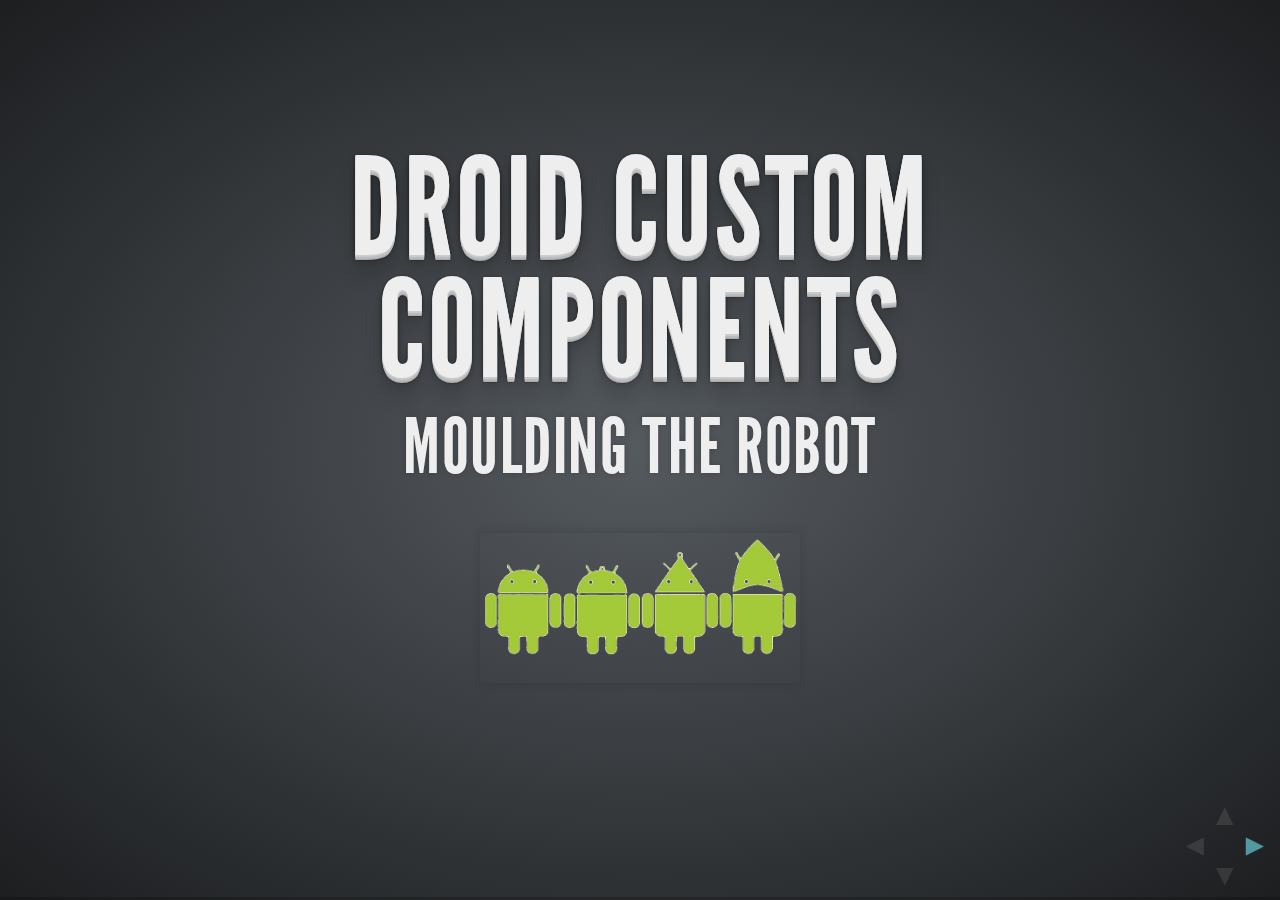
<file: droid-custom-components/index.html>
<!doctype html>
<html lang="en">
  <head>
    <title>Android custom components</title>
    <link href='http://fonts.googleapis.com/css?family=Lato:400,700,400italic,700italic' rel='stylesheet' type='text/css'>
    
    <link rel="stylesheet" href="css/main.css">
    <link rel="stylesheet" href="css/theme/default.css" id="theme">

    <!-- For syntax highlighting -->
    <link rel="stylesheet" href="lib/css/zenburn.css">

    <script>
      // If the query includes 'print-pdf' we'll use the PDF print sheet
      document.write( '<link rel="stylesheet" href="css/print/' + ( window.location.search.match( /print-pdf/gi ) ? 'pdf' : 'paper' ) + '.css" type="text/css" media="print">' );
    </script>
    <style type="text/css"></style>
    <!--[if lt IE 9]>
    <script src="lib/js/html5shiv.js"></script>
    <![endif]-->
  </head>
  <body>
    <div class="reveal">
      <div class="state-background"></div>

      <div class="slides">
        <section data-markdown>
          # Droid Custom Components
          ## Moulding the Robot
          <img src="img/and-nand-not-or-droid.png" 
            style="
              max-height:150px;
              border:none;
              background:transparent;" 
          />
        </section>
        <section >
           <section data-markdown>
             # prerequisites
           </section>
           <section data-markdown>
             # Java
             <img src="img/james-gosling.jpg" alt="">
           </section>
           <section data-markdown>
             # Android SDK 
             <img src="img/android-sdk.png" alt="">
           </section>
           <section data-markdown >
             # Eclipse
             <img src="img/twilight-eclipse.jpg" alt="">
           </section>
           <section data-markdown >
             # Eclipse IDE 
             # ADT Plugin
             ![eclipse juno](img/eclipse-juno.png)
           </section>
        </section>
        <section>
          <section data-markdown>
            # Environment
            - API Level 10
            - Android `Gingerbread` 2.3.3+
            - Eclipse Juno
            - ADT 20+
          </section>
          <section data-markdown>
            Refer [source.android.com/source/build-numbers.html](http://source.android.com/source/build-numbers.html)
            ![api levels table](img/android-api-levels-table.png)
          </section>
        </section>
        <section>
          <section data-markdown>
            # AVD
            `Android virtual device`

            - Create a `gingerbread` AVD if you haven't already
            - Enable the snapshot feature for quicker startup
          </section>
          <section data-markdown>
            ![avd screen shot](img/avd-ss.png)
          </section>
        </section>
        <section>
          <section data-markdown="">
            # Curved Text
            ![curved text screenshot](img/curved-text-ss.png)
          </section>
          <section>
            <pre><code contenteditable>
public class MainActivity extends Activity {

    @Override
    public void onCreate(Bundle savedInstanceState) {
        super.onCreate(savedInstanceState);
        setContentView(R.layout.activity_main);

        CurvedTextView ctv = (CurvedTextView) findViewById(R.id.curvedTextView1);
        ctv.setText("sample text");
    }
}
            </code></pre>
          </section>
          <section>
            <pre><code contenteditable>
&lt;RelativeLayout xmlns:android=&quot;http://schemas.android.com/apk/res/android&quot;
    xmlns:tools=&quot;http://schemas.android.com/tools&quot;
    android:layout_width=&quot;match_parent&quot;
    android:layout_height=&quot;match_parent&quot; 
    android:id=&quot;@+id/parent&quot;&gt;

    &lt;com.example.chumma.views.CurvedTextView
        android:id=&quot;@+id/curvedTextView1&quot;
        android:layout_width=&quot;wrap_content&quot;
        android:layout_height=&quot;wrap_content&quot;
        android:layout_alignParentBottom=&quot;true&quot;
        android:layout_alignParentLeft=&quot;true&quot;
        android:layout_alignParentRight=&quot;true&quot;
        android:layout_alignParentTop=&quot;true&quot;
        android:text=&quot;CurvedTextView&quot; /&gt;

&lt;/RelativeLayout&gt;
            </code></pre>
          </section>
          <section>
            <pre><code contenteditable="">
public class CurvedTextView extends TextView {

  Path path;
  Paint paint;
  public CurvedTextView(Context context, AttributeSet attrs) {
    super(context, attrs);
    path = new Path();
    paint = new Paint();
    paint.setColor(Color.BLACK);
    paint.setTextSize(50);
  }
            </code></pre>
          </section>
          <section>
            <pre><code contenteditable="">
 @Override
  protected void onMeasure(int widthSpec, int heightSpec) {
    super.onMeasure(widthSpec, heightSpec);
    
    int w = MeasureSpec.getSize(widthSpec);
    int h = MeasureSpec.getSize(heightSpec);
    path.rewind();
    path.addCircle(w/2, h/2, 50, Direction.CW);
  }
  @Override
  protected void onDraw(Canvas canvas) {
    canvas.drawTextOnPath(
        getText().toString(), 
        path, 
        0, 0, 
        paint);
  }
            </code></pre>
          </section>
          <section data-markdown="">
            ![curved text ss2](img/curved-text-ss2.png)
          </section>
          <section>
            <pre><code contenteditable="">
    //path.addCircle(w/2, h/2, 50, Direction.CW);
    path.moveTo(w/2, h/2);
    path.lineTo((w/2)+200, h/2);
    path.lineTo((w/2)+200, (h/2)+200);
            </code></pre>
          </section>
        </section>

      </div>
      <!-- The navigational controls UI -->
      <aside class="controls">
        <a class="left" href="#">&#x25C4;</a>
        <a class="right" href="#">&#x25BA;</a>
        <a class="up" href="#">&#x25B2;</a>
        <a class="down" href="#">&#x25BC;</a>
      </aside>

      <!-- Presentation progress bar -->
      <div class="progress"><span></span></div>
    </div>
    <script src="lib/js/head.min.js"></script>
    <script src="js/reveal.min.js"></script>

    <script>
      
      // Full list of configuration options available here:
      // https://github.com/hakimel/reveal.js#configuration
      Reveal.initialize({
        controls: true,
        progress: true,
        history: true,
        
        theme: Reveal.getQueryHash().theme || 'default', // available themes are in /css/theme
        transition: Reveal.getQueryHash().transition || 'default', // default/cube/page/concave/linear(2d)

        // Optional libraries used to extend on reveal.js
        dependencies: [
          { src: 'lib/js/highlight.js', async: true, callback: function() { window.hljs.initHighlightingOnLoad(); } },
          { src: 'lib/js/classList.js', condition: function() { return !document.body.classList; } },
          { src: 'lib/js/showdown.js', condition: function() { return !!document.querySelector( '[data-markdown]' ); } },
          { src: 'lib/js/data-markdown.js', condition: function() { return !!document.querySelector( '[data-markdown]' ); } },
          { src: '/socket.io/socket.io.js', async: true, condition: function() { return window.location.host === 'localhost:1947'; } },
          { src: 'plugin/speakernotes/client.js', async: true, condition: function() { return window.location.host === 'localhost:1947'; } },
        ]
      });
      
    </script>
  </body>
</html>
</file>
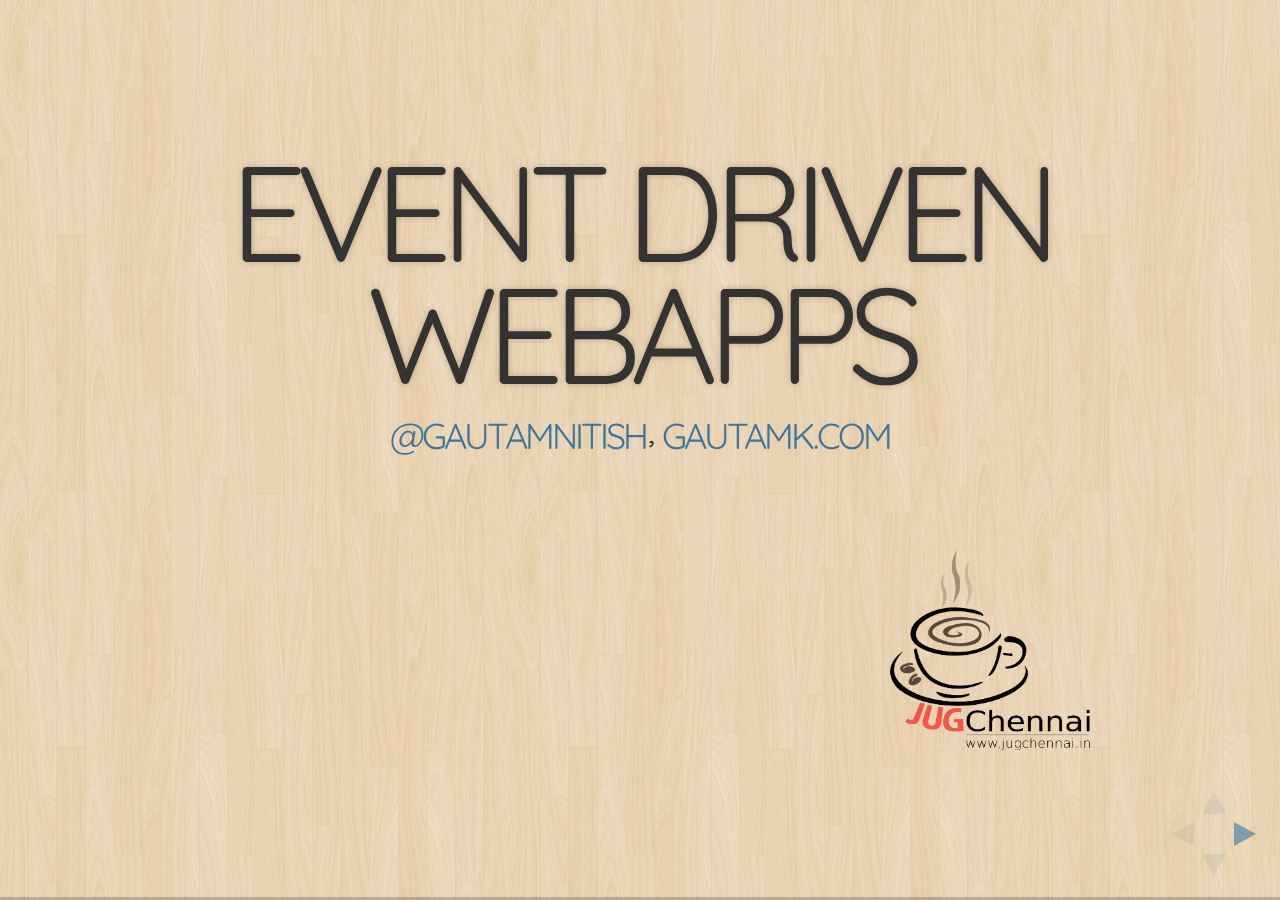
<file: event-driven-webapps/index.html>
<!doctype html>
<html lang="en">

    <head>
        <meta charset="utf-8">

        <title>Event Driven webapps</title>

        <meta name="description" content="Event Driven webapps">
        <meta name="author" content="gautamk">

        <meta name="apple-mobile-web-app-capable" content="yes" />
        <meta name="apple-mobile-web-app-status-bar-style" content="black-translucent" />

        <link rel="stylesheet" href="css/reveal.css">
        <link rel="stylesheet" href="css/theme/sky.css" id="theme">

        <!-- For syntax highlighting -->
        <link rel="stylesheet" href="lib/css/monokai.css">
        <style type="text/css">
            body{
                background-image: url("img/retina_wood.png");
            }
            section.jugc-logo {
                background-image: url("img/jug-logo.png");
                background-size: 200px 200px;
                background-repeat: no-repeat;
                background-position: right bottom;
            }
            li.done{
                opacity: 0.5;
                text-decoration: line-through;
            }
            p.minitext{
                font-size: 10px;
            }
            
        </style>

        <!-- If the query includes 'print-pdf', use the PDF print sheet -->
        <script>
            document.write( '<link rel="stylesheet" href="css/print/' + ( window.location.search.match( /print-pdf/gi ) ? 'pdf' : 'paper' ) + '.css" type="text/css" media="print">' );
        </script>

        <!--[if lt IE 9]>
        <script src="lib/js/html5shiv.js"></script>
        <![endif]-->
    </head>

    <body>

        <div class="reveal">
            <!-- Any section element inside of this container is displayed as a slide -->
            <div class="slides">
                <section class="jugc-logo">
                    <h1>Event Driven Webapps</h1>
                    <h4>
                        <a href="https://twitter.com/gautamNitish">@gautamNitish</a>,
                        <a href="http://gautamk.com">gautamk.com</a>
                    </h4>
                </section>

                <section>
                    <h1>Agenda</h1>
                    <ul>
                        <li>Persistent Connections 
                        </li>
                        <li>Comet
                        </li>
                        <li>Websockets 
                        </li>
                        <li>Gotchas 
                        </li>
                        <li>JVM Offerings 
                        </li>
                        <li>The Competition 
                        </li>
                        <li>Questions ? 
                        </li>
                    </ul>
                </section>

                <section>
                    <section>
                        <h1>Persistent Connection</h1>
                        <h3>HTTP Keep Alive</h3>
                        Single TCP connection Multiple HTTP Requests
                    </section>
                    <section>
                        <h2>HTTP Paradigm</h2>
                        <img src="img/HTTP.paradigm.png" alt="">
                        <p class="minitext">courtesy http://en.wikipedia.org/w/index.php?title=File:HTTP_persistent_connection.svg</p>
                        <aside class="notes">
                            Persistent in the sense that we can use multiple requests 
                            but the server still can't push data.
                        </aside>
                    </section>
                    <section>
                        <h3>Newton's 3<sup><small>rd</small></sup> Law</h3>
                        <img src="img/newton3rdlaw.jpg" alt="">
                    </section>
                    <section>
                        <h3>Purpose of HTTP Keep alive</h3>
                        <ul>
                            <li>
                                Reduce the overhead of the 3 way handshake
                            </li>
                        </ul>
                        <img src="img/tcpopen3way.png" alt="">
                        <p class="minitext">courtesy http://www.tcpipguide.com/free/t_TCPConnectionEstablishmentProcessTheThreeWayHandsh-3.htm</p>
                    </section>
                    <section>
                        <h3>Server cannot push data</h3>
                        <img src="img/push.jpg" alt="">
                    </section>
                </section>
                <section>
                    <section>
                        <h1>Comet</h1>
                        <img src="img/comet.gif" alt="">
                    </section>
                    <section>
                        <h3>Its a Paradigm</h3>
                        <ul>
                            <li>Multiple HTTP connections</li>
                            <li>
                                Streaming
                                <ul>
                                    <li>Hidden Iframe</li>
                                </ul>
                                <ul>
                                    <li>XHR</li>
                                </ul>
                            </li>
                            <li>
                                Polling
                                <ul>
                                    <li>Long Polling</li>
                                    <li>Script Tag Long Polling</li>
                                </ul>
                            </li>
                        </ul>
                    </section>
                    <section>
                        <h2>Multiple HTTP Connections</h2>
                        <p>
                            The client opens an HTTP connection to the server, 
                            the server opens a connection to the client. 
                            Example: XMPP protocol.
                        </p>
                        <p>Good Luck with the server implementation !</p>
                        <img src="img/goodluck.jpg" alt="">
                    </section>
                    <section>
                        <h2>Hidden Iframe</h2>
                        <img src="img/iframe.png" alt="">
                        <p>Browser dependent Behaviour</p>
                    </section>
                    <section>
                        <h2>Streaming XHR</h2>
                        <img src="img/streaming-xhr.png" alt="">
                    </section>
                    <section>
                        <h2>long polling</h2>
                        <img src="img/longpolling.png" alt="">
                    </section>
                    <section>
                        <h2>Script tag Long Polling</h2>
                        <p>Same techniques as above, but the script code is embedded in &lt;script&gt; tags that can be
                            filled with code from another second level domain.
                        </p>
                    </section>
                </section>
                <section>
                    <section>
                        <h1>WebSockets</h1>
                        <img src="img/websocketapi.png" alt="">
                    </section>
                    <section>
                        <h2>Advantages</h2>
                        <ul>
                            <li>Full-Duplex</li>
                            <li>Bidirectional</li>
                            <li>Single Socket</li>
                            <li>Upgrades HTTP</li>
                            <li>Native</li>
                        </ul>
                        <pre><code>
GET /text HTTP/1.1 
Upgrade: WebSocket 
Connection: Upgrade 
Host: www.websocket.org 
… 
HTTP/1.1 101 WebSocket Protocol Handshake 
Upgrade: WebSocket 
Connection: Upgrade 
…
                        </code></pre>
                    </section>
                    <section>
                        <h2>Data Frames</h2>
                        <p>Minimal Over Head once connection is established</p>
                        <ul>
                            <li>
                                Text Frames
                                <ul>
                                    <li>Start with 0x00</li>
                                    <li>End with 0xFF</li>
                                </ul>
                            </li>
                            <li>
                                Binary Frames
                                <ul>
                                    <li>Use Length Prefix</li>
                                </ul>
                            </li>
                        </ul>
                    </section>
                    <section>
                        <h2>WebSocket Security</h2>
                        <img src="img/security-guard.png" alt="">
                        <img src="img/cablesws.jpg" alt="">
                        <ul>
                            <li>HTTP Compatible</li>
                            <li>Same Encryption as HTTPS using TLS/SSL</li>
                        </ul>
                    </section>
                    <section>
                        <h2>WebSocket == TCP ! HTTP</h2>
                        <p>
                            The WebSocket protocol was designed as a transport layer for higher-level protocols (like TCP for the Web).
                        </p>
                        <p>
                            Can transport other protocols like  XMPP, AMQP, Stomp etc  over the Web, using the standard ports 80/443.
                        </p>
                        <p>Support  for sub-protocol validation via headers</p>
                    </section>
                    <section>
                        <h2>Performance</h2>
                        <h3>Sample analysis from websocket.org</h3>
                        <ul>
                            <li>
                                100,000 clients polling every 1 second
                                <ul>
                                    <li>Network throughput is (871 x 100,000)</li>
                                    <li>87,100,000 bytes = 696,800,000 bits per second (665 Mbps)</li>
                                </ul>
                            </li>
                        </ul>
                        <ul>
                            <li>100,000 clients receive 1 message per second
                                <ul>
                                    <li>Network throughput is (2 x 100,000) </li>
                                    <li>200,000 bytes = 1,600,000 bits per second (1.526 Mbps)</li>
                                </ul>
                            </li>
                        </ul>
                    </section>
                    <section>
                        <h2>Comparison</h2>
                        <img src="img/poll-ws-compare.gif" alt="">
                    </section>
                </section>
                <section>
                    <section>
                        <h1>Gotchas</h1>
                        <h3>Support - JVM Land Servers</h3>
                        <img src="img/serversupport.png" alt="">
                    </section>
                    <section>
                        <h3>Support - Browsers</h3>
                        <img src="img/browsersupport.png" alt="">
                    </section>
                    <section>
                        <h2>JavaScript</h2>
                        <ul>
                            <li>JS clients cannot receive raw binary data because there is no support for byte type</li>
                        </ul>
                    </section>
                    <section>
                        <h2>Websocket Protocol Specs</h2>
                        <p>The protocol spec is yet to be finalised so it keeps changing</p>
                    </section>
                    <section>
                        <h2>Websocket Masking</h2>
                        <p>The WebSocket protocol implements data masking. To prevent proxy cache poisoning</p>
                        <p>The dark side of this is that Security Tools cannot identify it</p>
                    </section>
                    <section>
                        <h2>DoS</h2>
                        <ul>
                            <li>WebSockets have higher connection Limit than HTTP</li>
                            <li>Easy to Exploit this to create a DoS attack</li>
                            <li>Eg Slowloris attack</li>
                        </ul>
                    </section>
                    <section>
                        <h2>WebSocket == TCP ! UDP</h2>
                        <p>
                            Bad Networks and Latency will cost you !
                        </p>
                        <p>
                            Packets have to wait for Dropped Packets to Reach.
                        </p>
                        <p>
                            At 1% packet loss about 3% of messages arrive late.</p>
                        <p>
                            So every subsequent packet is also delayed
                        </p>
                        <p>
                            Refer
                            <a class="minitext" href="http://blog.artillery.com/2012/06/websocket-performance.html">
                                http://blog.artillery.com/2012/06/websocket-performance.html
                            </a>
                            For detailed analysis
                        </p>
                    </section>
                </section>
                <section>
                    <section>
                        <h1>JVM Offerings</h1>
                        <h3>Frameworks</h3>
                        <ul>
                            <li>Play!</li>
                            <li>vert.x</li>
                            <li>atmosphere</li>
                        </ul>
                    </section>
                    <section>
                        <h2>Play!</h2>
                        <pre><code class="scala">
class ChatRoom extends Actor {
  
var members = Map.empty[String, PushEnumerator[JsValue]]
def receive = {
    case Join(username) => {
      // Create an Enumerator to write to this socket
      val channel =  Enumerator.imperative[JsValue]( 
            onStart = self ! NotifyJoin(username)
      )
      if(members.contains(username)) {
        sender ! CannotConnect("This username is already used")
      } else {
        members = members + (username -> channel)
        
        sender ! Connected(channel)
      }
    }
                        </code></pre>
                    </section>
                    <section>
                        <pre><code class="scala">
case NotifyJoin(username) => {
  notifyAll("join", username, "has entered the room")
}

case Talk(username, text) => {
  notifyAll("talk", username, text)
}

case Quit(username) => {
  members = members - username
  notifyAll("quit", username, "has leaved the room")
}
                    </code></pre>
                </section>
                <section>
                    <pre><code>
  /**
   * Handles the chat websocket.
   */
  def chat(username: String) = WebSocket.async[JsValue] { request  =>

    ChatRoom.join(username)
    
  }

                    </code></pre>
                </section>
                    <section>
                        <h2>Vert.X</h2>
                        <pre><code>
function connectToServer() {
    if (!eb) {
        eb = new vertx.EventBus("http://localhost:8081/chat");
        eb.onopen = function() {
            console.log("Connected to chat");
            // subscribe to chat address so we can receive messages
            setupSubscriptions();
        };
        eb.onclose = function() {
            console.log("Disconnected from chat");
            eb = null;
        };
    }
}
                        </code></pre>
                    </section>
                    <section>
                        <pre><code>
// Send a message to the event bus
function send(address, message) {
    if (eb) {
        eb.send(address, message);
    }
}

function setupSubscriptions() {
    if (eb) {
    // register to receive any messages sent on the chat address
        eb.registerHandler(CHAT_ADDRESS, function(msg, replyTo) {
            handleMessage(msg)
        });
    }
}
                        </code></pre>
                    </section>
                    <section>
                        <h2>Atmosphere</h2>
                        <pre><code>
public class ChatAtmosphereHandler extends OnMessage<String> {

    private final ObjectMapper mapper = new ObjectMapper();

    /**
     * Echo the JSON Message we receive.
     * @param response an {@link AtmosphereResponse}
     * @param message  a message of type T
     * @throws IOException
     */
    @Override
    public void onMessage(  AtmosphereResponse response, 
                            String message) throws IOException {
        response.getWriter()
            .write(
                mapper.writeValueAsString(
                    mapper.readValue(message, Data.class)
                )
            );
    }

    public final static class Data {

        private String message;
        private String author;
        private long time;
    }
}
                        </code></pre>
                    </section>
                </section>
                <section>
                    <section>
                        <h1>the competition</h1>
                        <ul>
                            <li>Socket.io</li>
                            <li>Tornado</li>
                            <li>EM.WebSockets</li>
                        </ul>
                    </section>
                    <section>
                        <h2>Socket.io</h2>
                        <pre><code>
var io = require('socket.io').listen(80);

io.sockets.on('connection', function (socket) {
  socket.emit('news', { hello: 'world' });
  socket.on('my other event', function (data) {
    console.log(data);
  });
});
                        </code></pre>
                    </section>
                    <section>
                        <h2>Tornado</h2>
                        <pre><code>
class EchoWebSocket(websocket.WebSocketHandler):
    def open(self):
        print "WebSocket opened"

    def on_message(self, message):
        self.write_message(u"You said: " + message)

    def on_close(self):
        print "WebSocket closed"
                        </code></pre>
                    </section>
                    <section>
                        <h2>EM.Websockets</h2>
                        <pre><code>
EventMachine.run {
    EventMachine::WebSocket.start(
      :host => "0.0.0.0",
      :port => 8080) 
      do |ws|
        ws.onopen {
          puts "WebSocket connection open"

          # publish message to the client
          ws.send "Hello Client"
        }

        ws.onclose { puts "Connection closed" }
        ws.onmessage { |msg|
          puts "Recieved message: #{msg}"
          ws.send "Pong: #{msg}"
        }
    end
}
                    </code></pre>
                    </section>
                </section>
                <section>
                    <h2>The JavaScript to Handle WebSockets</h2>
                    <pre><code>
var socket = new WebSocket("ws://host/path/to/resource");
socket.onopen = function(){  
    alert("Socket has been opened!");  
}
socket.onmessage = function(msg){  
    alert(msg);
}
socket.onclose = function(){  
    alert("Socket closed")
}

socket.send("Here is my message");

                    </code></pre>
                </section>
                <section>
                    <h1>Questions ?</h1>
                </section>
                <section>
                    <h1>About Me</h1>
                    <ul>
                        <li>I am Gautam</li>
                        <li>From Chennai</li>
                        <li>I work at Orangescape</li>
                        <li>And I made this presentation using Reveal.JS</li>
                    </ul>
                    <p></p>
                    <p>
                        Find this presentation online at 
                        <a href="http://gautamk.github.com/Presentations/event-driven-webapps/">
                            http://gautamk.github.com/Presentations/event-driven-webapps/
                        </a>
                    </p>
                </section>
            </div>

        <script src="lib/js/head.min.js"></script>
        <script src="js/reveal.min.js"></script>

        <script>

            // Full list of configuration options available here:
            // https://github.com/hakimel/reveal.js#configuration
            Reveal.initialize({
                controls: true,
                progress: true,
                history: true,

                theme: Reveal.getQueryHash().theme, // available themes are in /css/theme
                transition: Reveal.getQueryHash().transition || 'default', // default/cube/page/concave/zoom/linear/none

                // Optional libraries used to extend on reveal.js
                dependencies: [
                    { src: 'lib/js/highlight.js', async: true, callback: function() { window.hljs.initHighlightingOnLoad(); } },
                    { src: 'lib/js/classList.js', condition: function() { return !document.body.classList; } },
                    { src: 'lib/js/showdown.js', condition: function() { return !!document.querySelector( '[data-markdown]' ); } },
                    { src: 'lib/js/data-markdown.js', condition: function() { return !!document.querySelector( '[data-markdown]' ); } },
                    { src: 'plugin/zoom-js/zoom.js', async: true, condition: function() { return !!document.body.classList; } },
                    { src: 'plugin/notes/notes.js', async: true, condition: function() { return !!document.body.classList; } }
                ]
            });
        </script>

    </body>
</html>
</file>
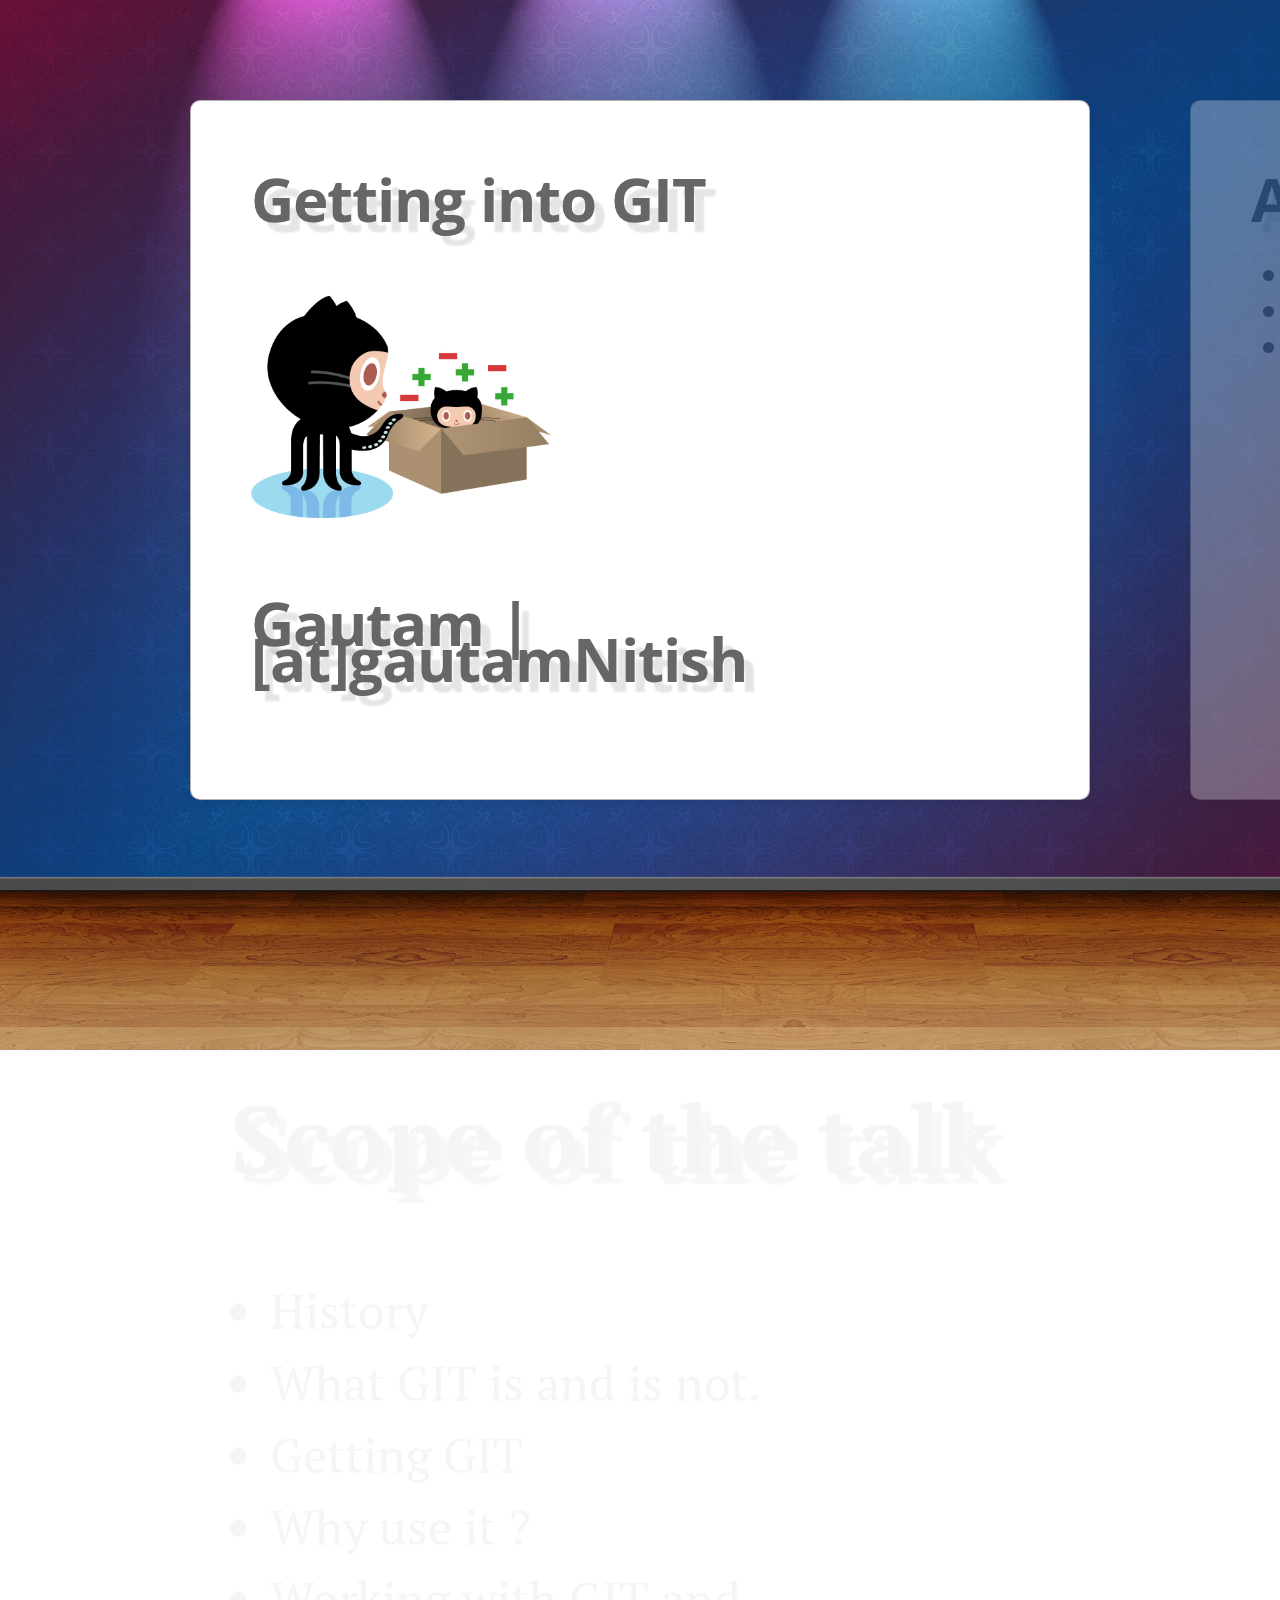
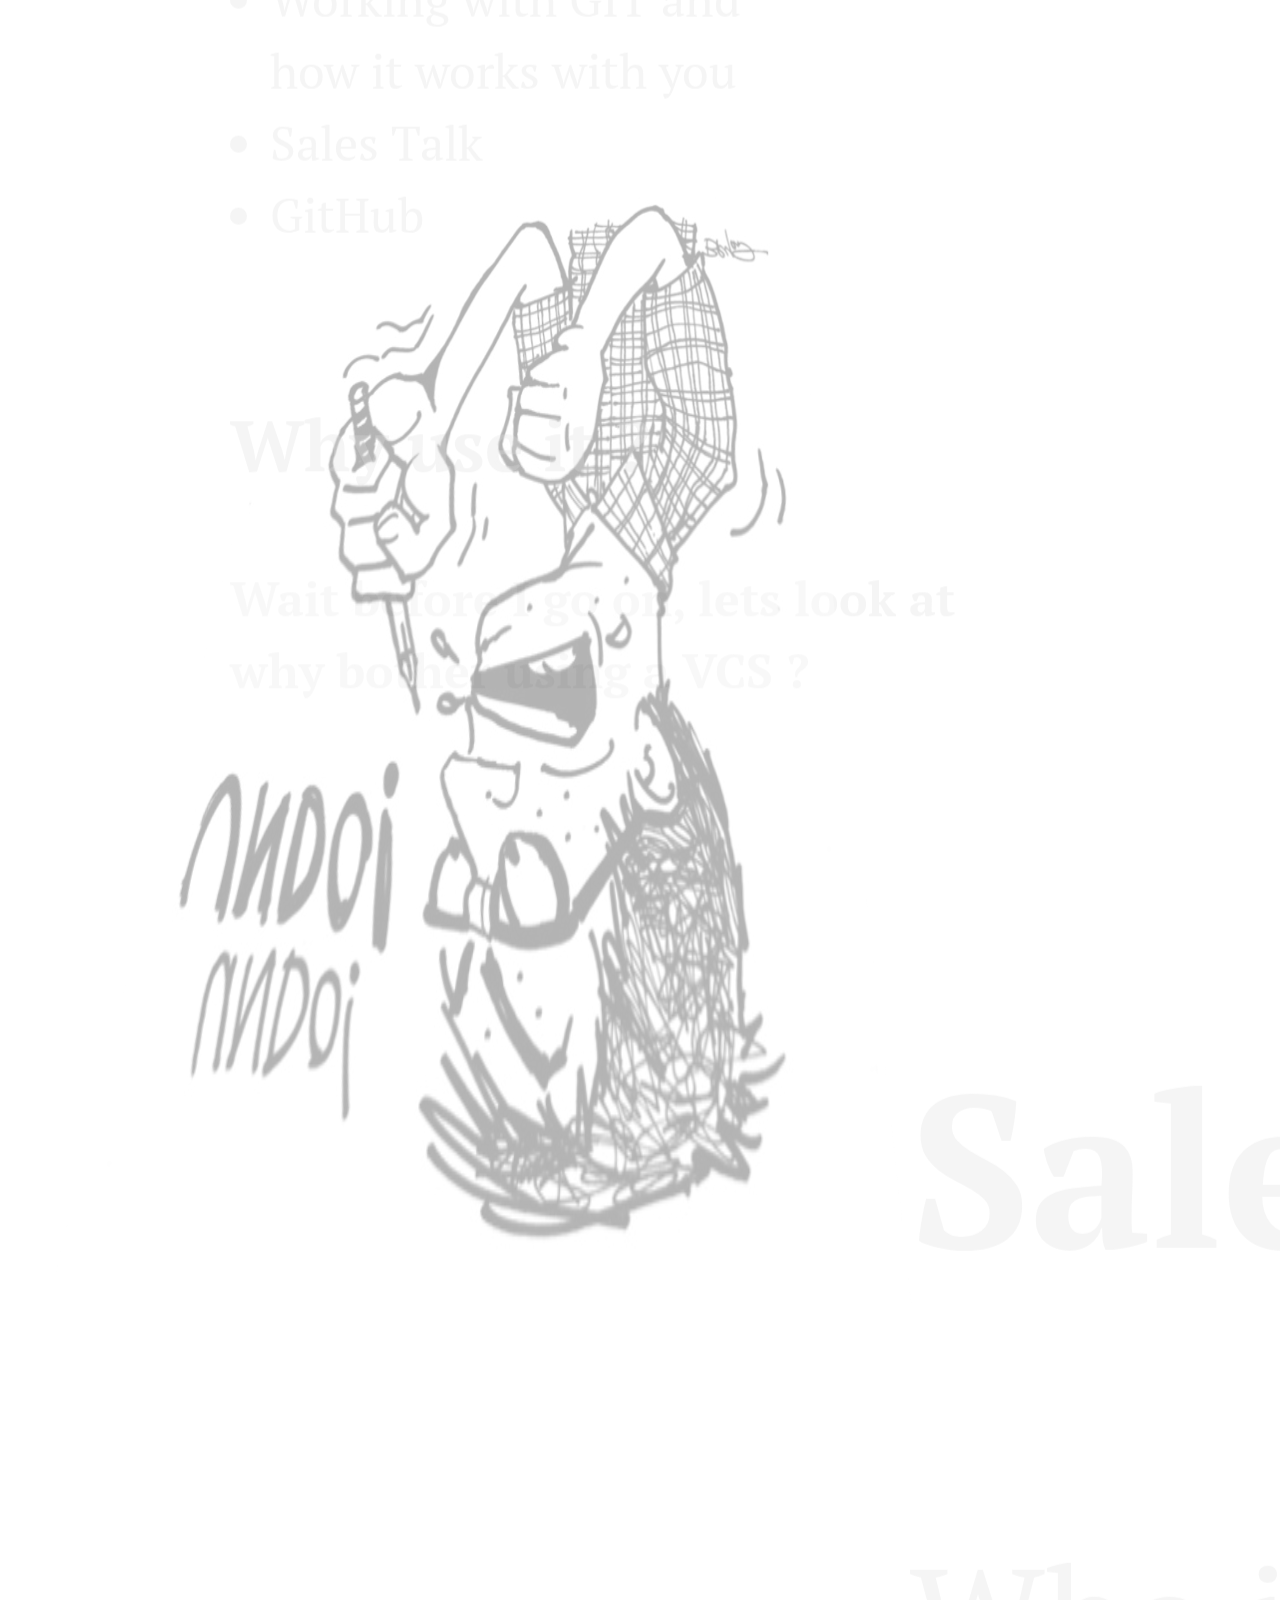
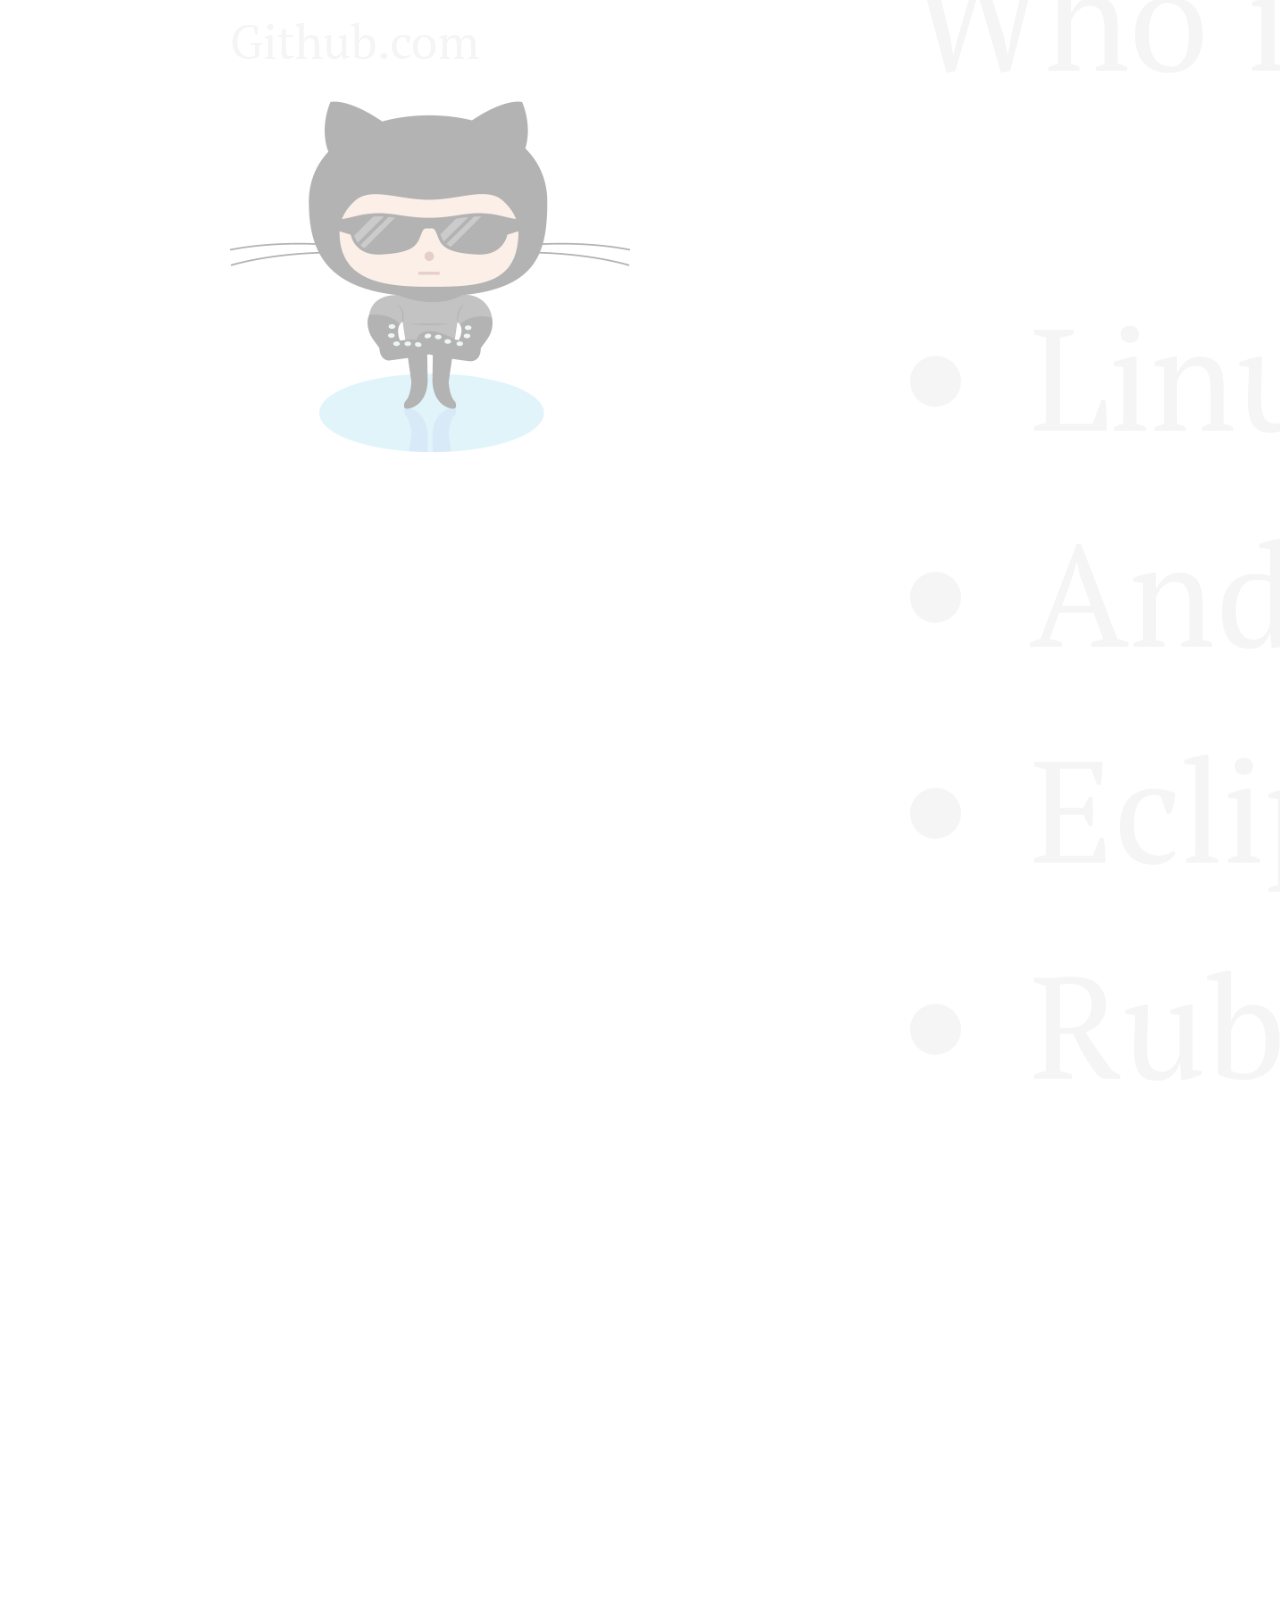
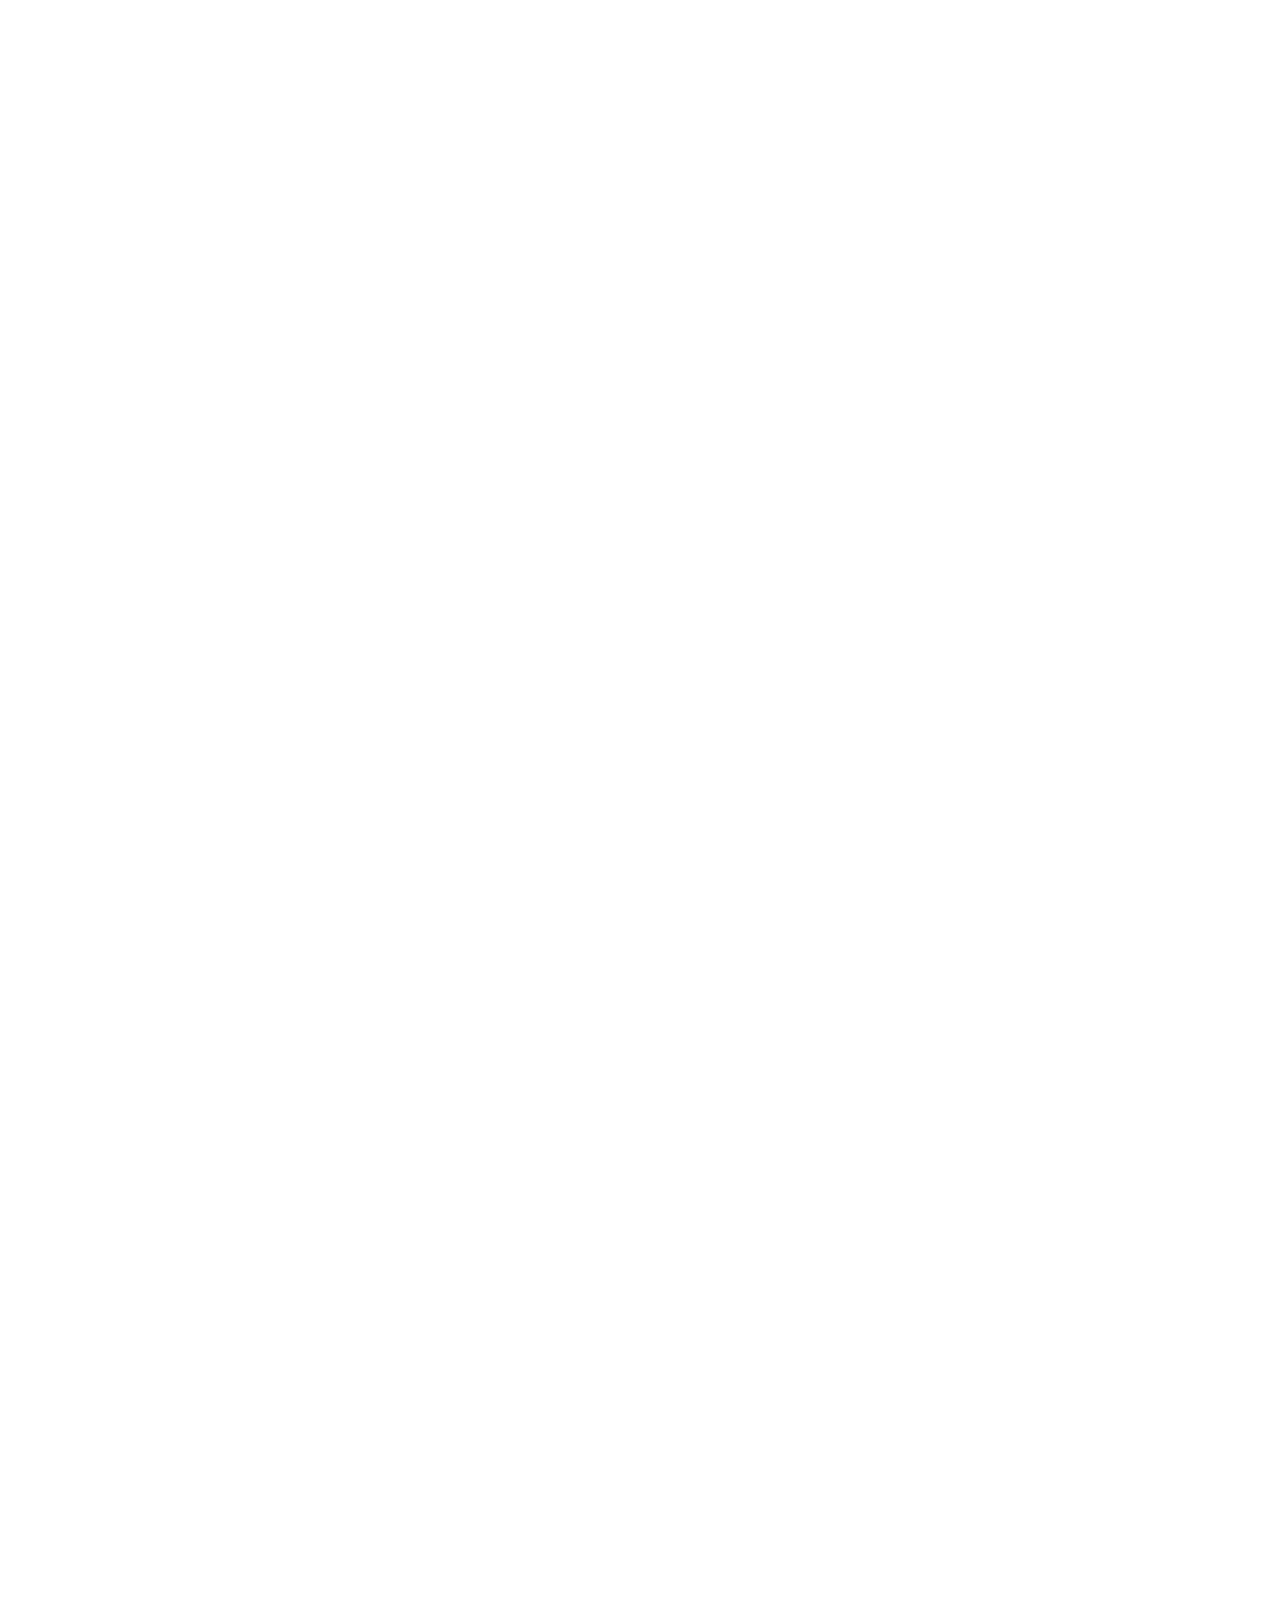
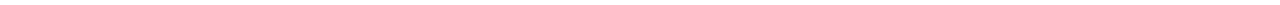
<file: GIT/index.html>
<!doctype html>

<html lang="en">
<head>
<script type="text/javascript">

  var _gaq = _gaq || [];
  _gaq.push(['_setAccount', 'UA-29269881-1']);
  _gaq.push(['_trackPageview']);

  (function() {
    var ga = document.createElement('script'); ga.type = 'text/javascript'; ga.async = true;
    ga.src = ('https:' == document.location.protocol ? 'https://ssl' : 'http://www') + '.google-analytics.com/ga.js';
    var s = document.getElementsByTagName('script')[0]; s.parentNode.insertBefore(ga, s);
  })();

</script>
    <title>Getting into GIT</title>
    

    <link href="http://fonts.googleapis.com/css?family=Open+Sans:regular,semibold,italic,italicsemibold|PT+Sans:400,700,400italic,700italic|PT+Serif:400,700,400italic,700italic" rel="stylesheet" />

    <link href="css/git.css" rel="stylesheet" />
    

</head>
<body>

<div id="impress" class="impress-not-supported">

    <div class="fallback-message">
        <p>Your browser <b>doesn't support the features required</b> by impress.js, so you are presented with a simplified version of this presentation.</p>
        <p>For the best experience please use the latest <b>Chrome</b> or <b>Safari</b> browser. Firefox 10 (to be released soon) will also handle it.</p>
    </div>

    <div id="Title" class="step slide" data-x="0" data-y="0" data-z="" 
        data-rotate-x=""  data-rotate-y="" data-rotate-z="" data-rotate="" 
        data-scale="" >
        <h1>Getting into GIT</h1>
        <img style="max-height:300px;" src="images/setuptocat.jpg" alt="">
        <h1>Gautam | [at]gautamNitish</h1>
    </div>
    <div id="about-me" class="step slide" data-x="1000" data-y="0" data-z="" 
        data-rotate-x=""  data-rotate-y="" data-rotate-z="" data-rotate="" 
        data-scale="" >
        <h1>About Me</h1>
        <ul>
            <li>Final Year Computer Science Student</li>
            <li>Spotted coding mostly with <b>Java</b> and <b>Python</b></li>
            <li>Currently impressed with impress.js</li>
        </ul>
    </div>
    <div id="scope" class="step " data-x="0" data-y="1000" data-z="" 
        data-rotate-x=""  data-rotate-y="" data-rotate-z="" data-rotate="" 
        data-scale="" >
        <h1>Scope of the talk</h1>
        <ul>
            <li>History</li>
            <li>What GIT is and is not.</li>
            <li>Getting GIT</li>
            <li>Why use it ?</li>
            <li>Working with GIT and <br> how it works with you</li>
            <li>Sales Talk</li>
            <li>GitHub</li>
        </ul>
    </div>

    <div id="history" class="step " data-x="1000" data-y="1000" data-z="" 
        data-rotate-x=""  data-rotate-y="" data-rotate-z="" data-rotate="90" 
        data-scale="" >
        <h3>History</h3>
        It was written by <b>Linus</b> because he wanted something like bitKeeper and not something like CVS.
    </div>

    <div id="what-it-is" class="step " data-x="1500" data-y="1000" data-z="" 
        data-rotate-x="40"  data-rotate-y="40" data-rotate-z="" data-rotate="90" 
        data-scale="" >
        <h2>Its a DVCS</h2>
        <p>with
            <ul>
                <li>Lightning Fast Speed</li>
                and
                <li>Corruption resistance</li>
            </ul>
        </p>
    </div>
    <div id="getting-git" class="step " data-x="1500" data-y="1500" data-z="" 
        data-rotate-x="0"  data-rotate-y="50" data-rotate-z="" data-rotate="90" 
        data-scale="" >
        <h2>Getting Git</h2>
        <ul>
            <li>
                Download it from  git-scm.com
                <ul>
                    <li>Extract , Compile & Install</li>
                </ul>
            </li>
            <li><pre>sudo apt-get install git-core</pre></li>
        </ul>
    </div>
    <div id="why-use-it" class="step " data-x="0" data-y="1700" data-z="" 
        data-rotate-x=""  data-rotate-y="" data-rotate-z="" data-rotate="0" 
        data-scale="" >
        <h2>Why use it ?</h2>
        <h4>Wait before I go on, lets look at why bother using a VCS ?</h4>
    </div>
    <div id="Undo-System" class="step " data-x="" data-y="1700" data-z="" 
        data-rotate-x="-90"  data-rotate-y="" data-rotate-z="" data-rotate="" 
        data-scale="" >
        <img src="images/undo.jpg" alt="">
    </div>
    <div id="Synchronisation" class="step " data-x="" data-y="1700" data-z="" 
        data-rotate-x="-90"  data-rotate-y="90" data-rotate-z="" data-rotate="" 
        data-scale="" >
        Synchronisation
        <img src="images/sync.jpg" alt="">
    </div>

    <div id="tracking" class="step " data-x="" data-y="1500" data-z="" 
        data-rotate-x="-90"  data-rotate-y="270" data-rotate-z="" data-rotate="" 
        data-scale="" >
        Tracking<br>
        <img src="images/tracking.jpg" alt="">
    </div>

    <div id="blaming" class="step " data-x="" data-y="1500"  data-z="-500"
        data-rotate-x="-90"  data-rotate-y="270" data-rotate-z="" data-rotate="" 
        data-scale="" >
        Blaming<br>
        <img src="images/blame.jpg" alt="">
    </div>

     <div id="Branching" class="step " data-x="" data-y="1700" data-z="-500" 
        data-rotate-x="-90"  data-rotate-y="90" data-rotate-z="" data-rotate="" 
        data-scale="" >
        Branching <br>
        <img src="images/branching.png" alt="">
    </div>

    <div id="Now-why-use-it" class="step " data-x="5000" data-y="0" data-z="" 
        data-rotate-x=""  data-rotate-y="" data-rotate-z="" data-rotate="" 
        data-scale="5" >
        So now why use git ?
        <ul>
            <li>Full copy of the Repository</li>
            <li>Its Fast, really fast !!</li>
            <li>
                Cheap Local Branching
                <img height="200" src="images/branches.png" alt="">
            </li>
            <li>Its Distributed</li>
            <li>Its Easy to learn</li>
        </ul>
    </div>

    <div id="Working-with-git" class="step " data-x="5000" data-y="4000" data-z="" 
        data-rotate-x=""  data-rotate-y="" data-rotate-z="" data-rotate="" 
        data-scale="5" >
        Working with git
        <ul style="font-size:30px;">
            <li>
                Create a repo
                <pre>git init</pre>
            </li>
            <li>
                Add files to the repo
                <pre>git add .</pre>
            </li>
            <li>
                Commit
                <pre>git commit -m "Commit message"</pre>
            </li>
            <li>
                Push
                <pre>git push origin master</pre>
            </li>
        </ul>
    </div>

    <div id="how-git-works" class="step " data-x="5000" data-y="4000" data-z="" 
        data-rotate-x="-90"  data-rotate-y="" data-rotate-z="" data-rotate="" 
        data-scale="5" >
        How git works with us
        <img src="images/git-working.svg" alt="">
    </div>

    <div id="sales" class="step " data-x="1500" data-y="3000" data-z="" 
        data-rotate-x=""  data-rotate-y="" data-rotate-z="" data-rotate="" 
        data-scale="3" >
        <h2>Sales Talk</h2>
        Who is using git ?
        <ul>
            <li>Linux Kernel</li>
            <li>Android</li>
            <li>Eclipse</li>
            <li>Ruby on Rails</li>
        </ul>
    </div>

    <div id="Github" class="step " data-x="" data-y="3000" data-z="" 
        data-rotate-x=""  data-rotate-y="" data-rotate-z="" data-rotate="" 
        data-scale="" >
        Github.com
        <br>
        <img height="400" src="images/bouncer.jpg" alt="">
    </div>

    <div id="recap-git" class="step " data-x="-2000" data-y="-1000" data-z="" 
        data-rotate-x=""  data-rotate-y="" data-rotate-z="" data-rotate="" 
        data-scale="" >
        GIT <br>
        <img src="images/setuptocat.jpg" height="600">
    </div>
    <div id="recap-coding" class="step " data-x="-2000" data-y="-300" data-z="" 
        data-rotate-x=""  data-rotate-y="" data-rotate-z="" data-rotate="" 
        data-scale="" >
        Helps Coders <br>
        <img src="images/codercat.jpg" height="600">
    </div>
    <div id="recap-repo" class="step " data-x="-2000" data-y="400" data-z="" 
        data-rotate-x=""  data-rotate-y="" data-rotate-z="" data-rotate="" 
        data-scale="" >
        Repositories <br>
        <img src="images/repo.jpg" height="600">
    </div>
    <div id="recap-powerful" class="step " data-x="-2800" data-y="400" data-z="" 
        data-rotate-x=""  data-rotate-y="" data-rotate-z="" data-rotate="" 
        data-scale="" >
        Powerful <br>
        <img src="images/xtocat.jpg" height="600">
    </div>
    <div id="recap-distributed" class="step " data-x="-2800" data-y="-300" data-z="" 
        data-rotate-x=""  data-rotate-y="" data-rotate-z="" data-rotate="" 
        data-scale="" >
        Distributed <br>
        <img src="images/socialite.jpg" height="600">
    </div>
    <div id="recap-collabarate" class="step " data-x="-2800" data-y="-1000" data-z="" 
        data-rotate-x=""  data-rotate-y="" data-rotate-z="" data-rotate="" 
        data-scale="" >
        Collaborate <br>
        <img src="images/benevocats.jpg" height="600">
    </div>




    <div id="overview" class="step" data-x="3000" data-y="1500" data-scale="10">
    </div>

</div>


<script src="js/impress.js"></script>
<script>impress();</script>

</body>
</html>
</file>
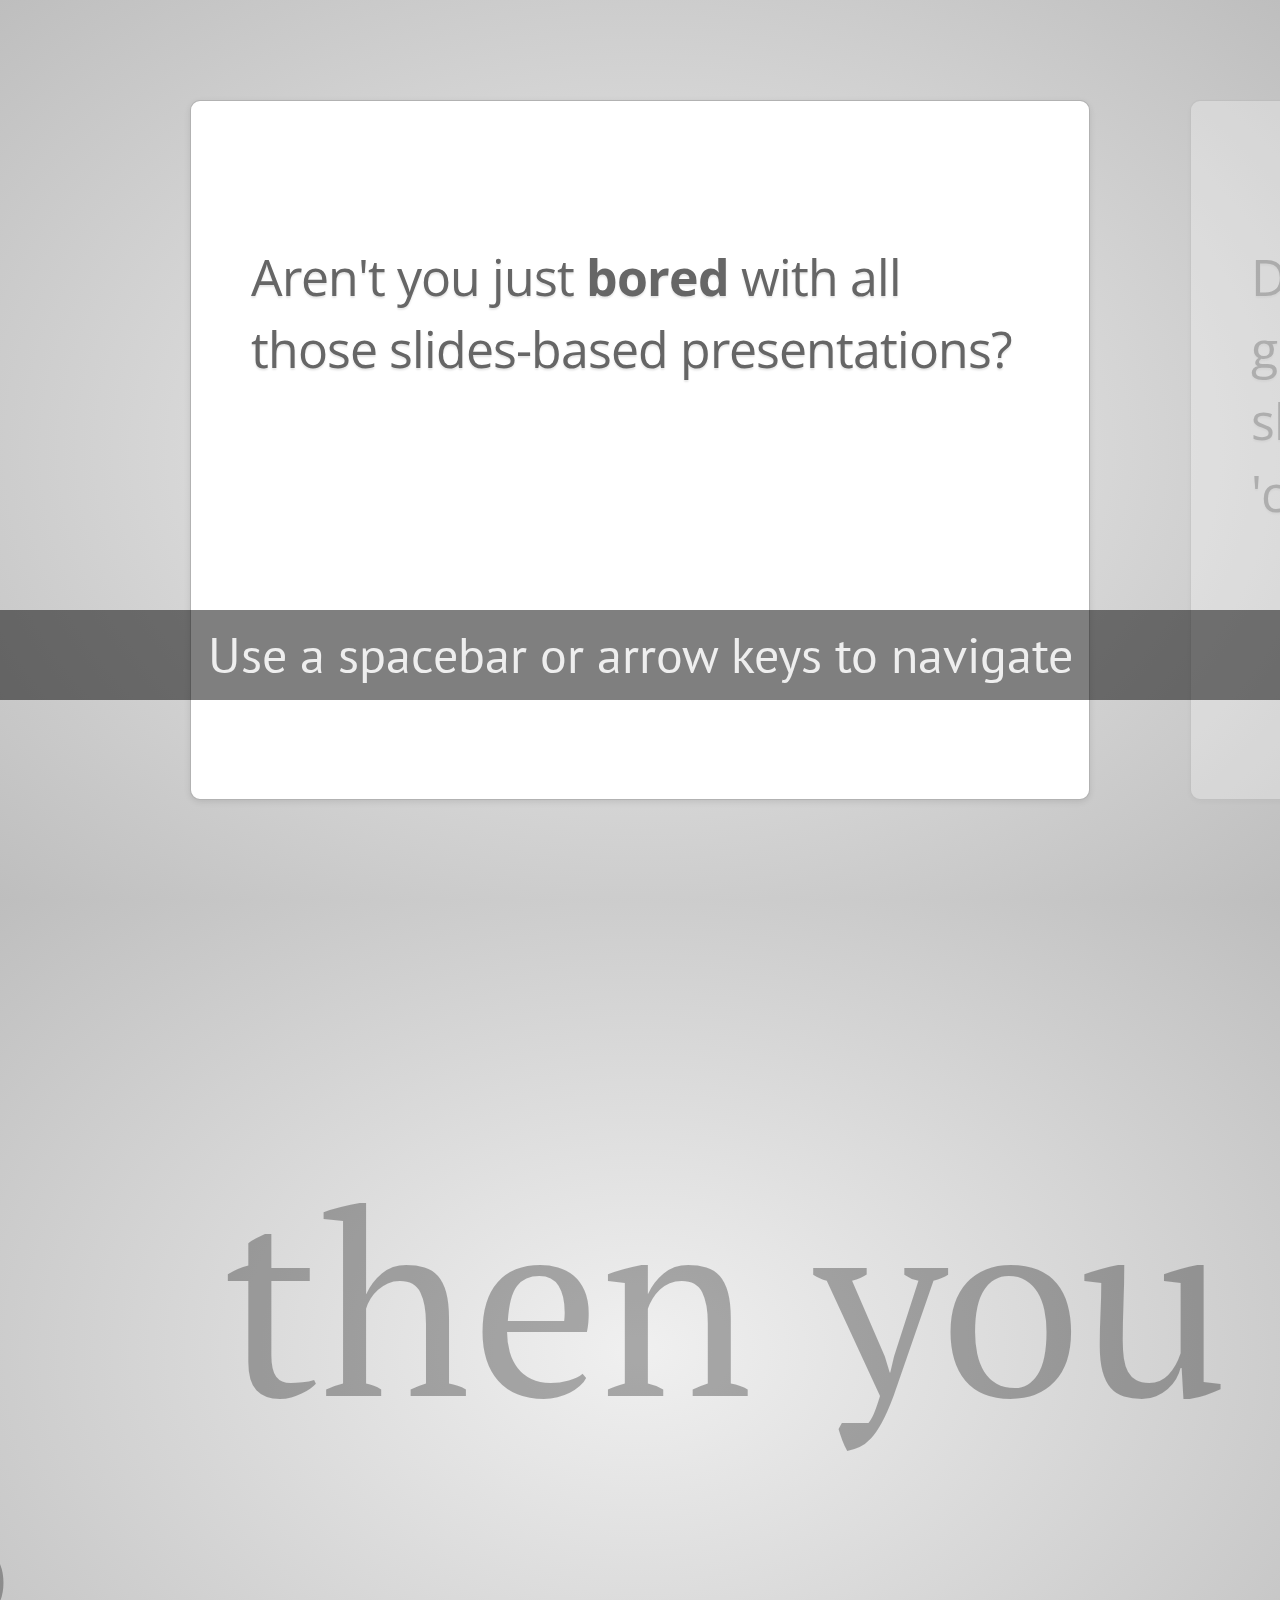
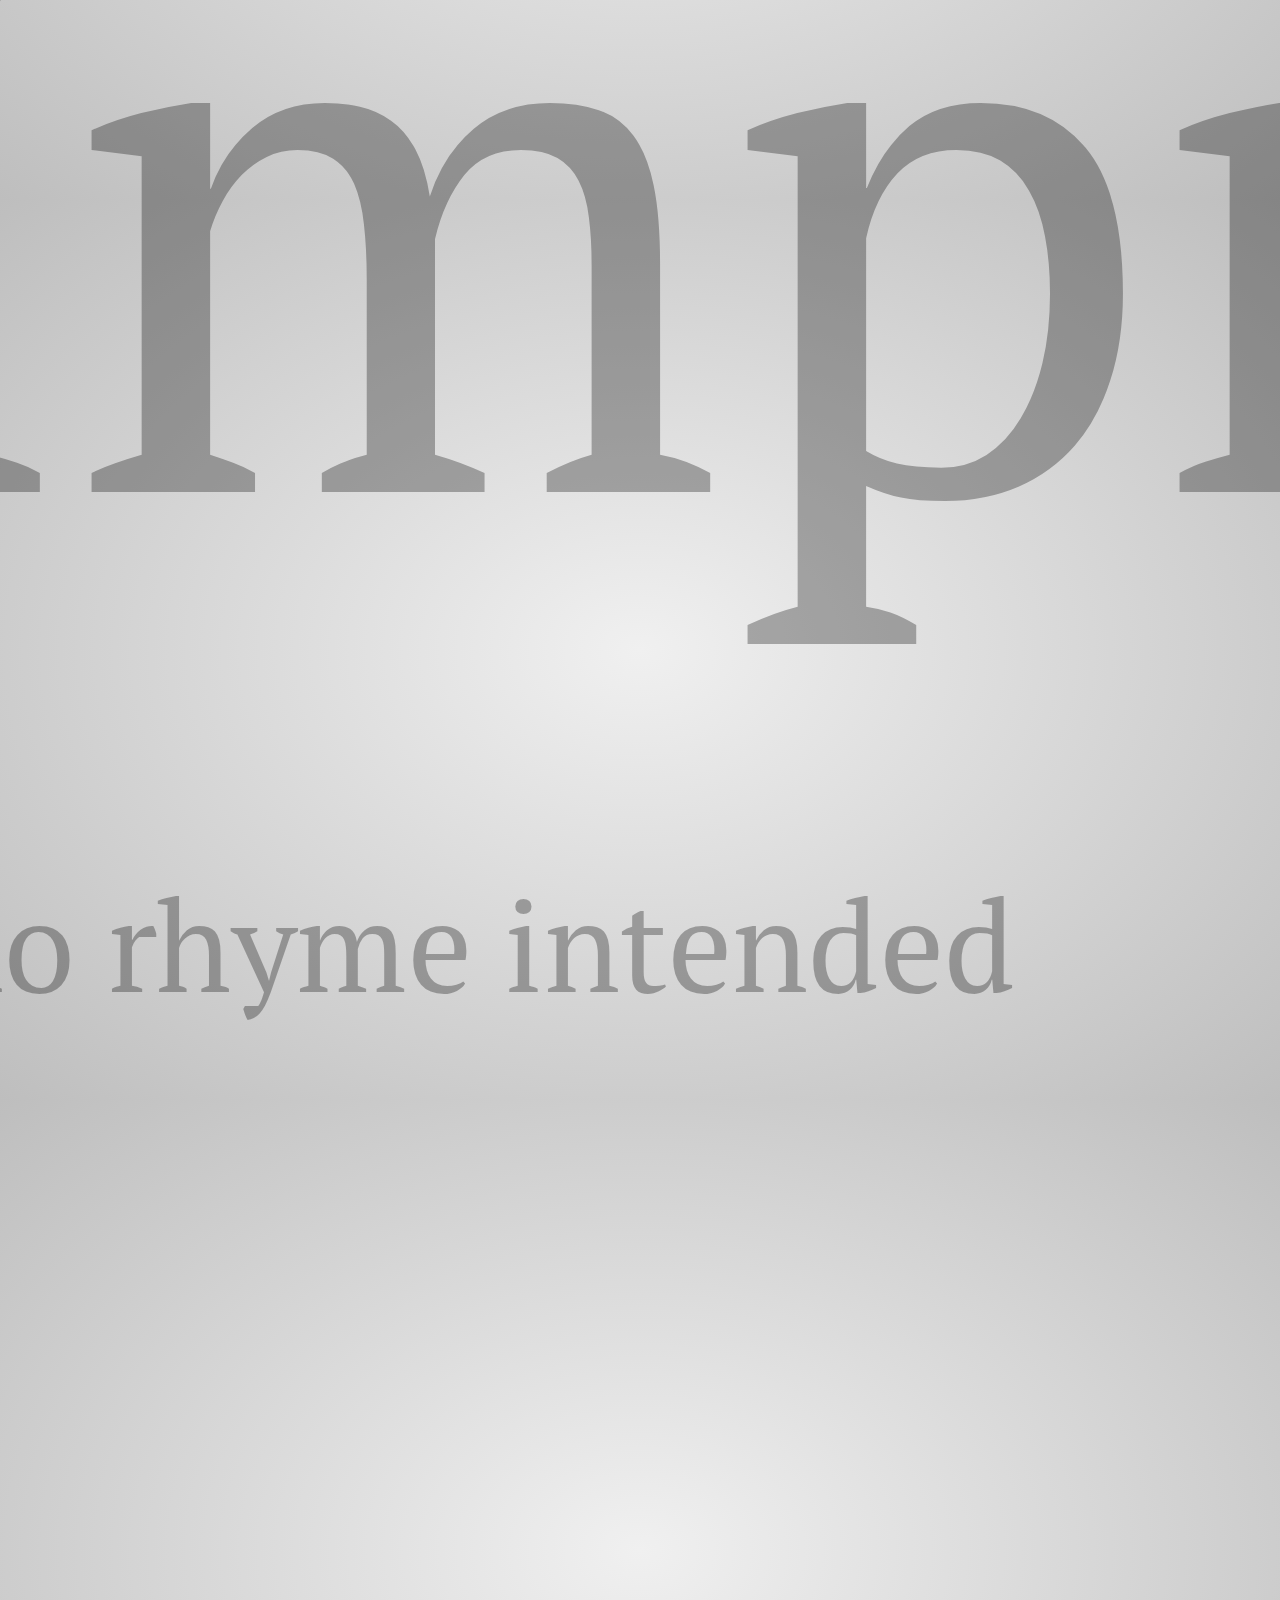
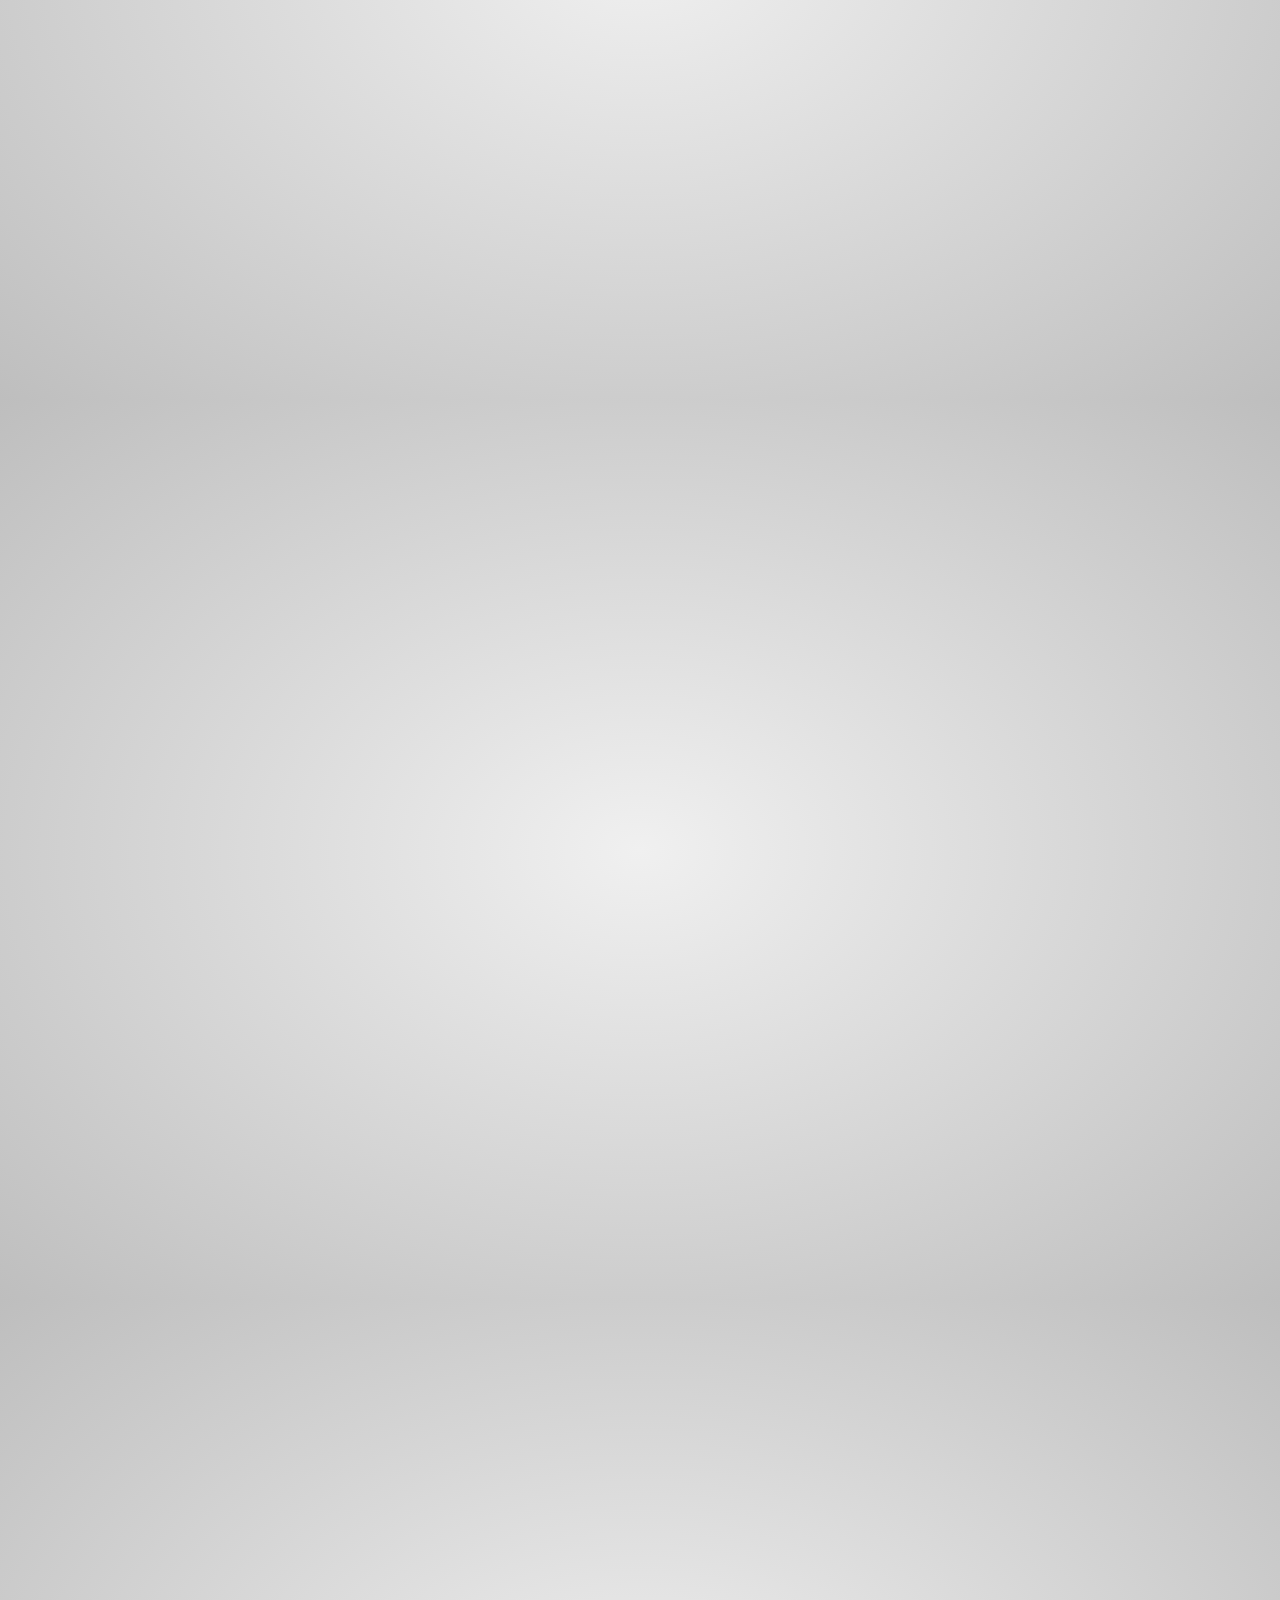
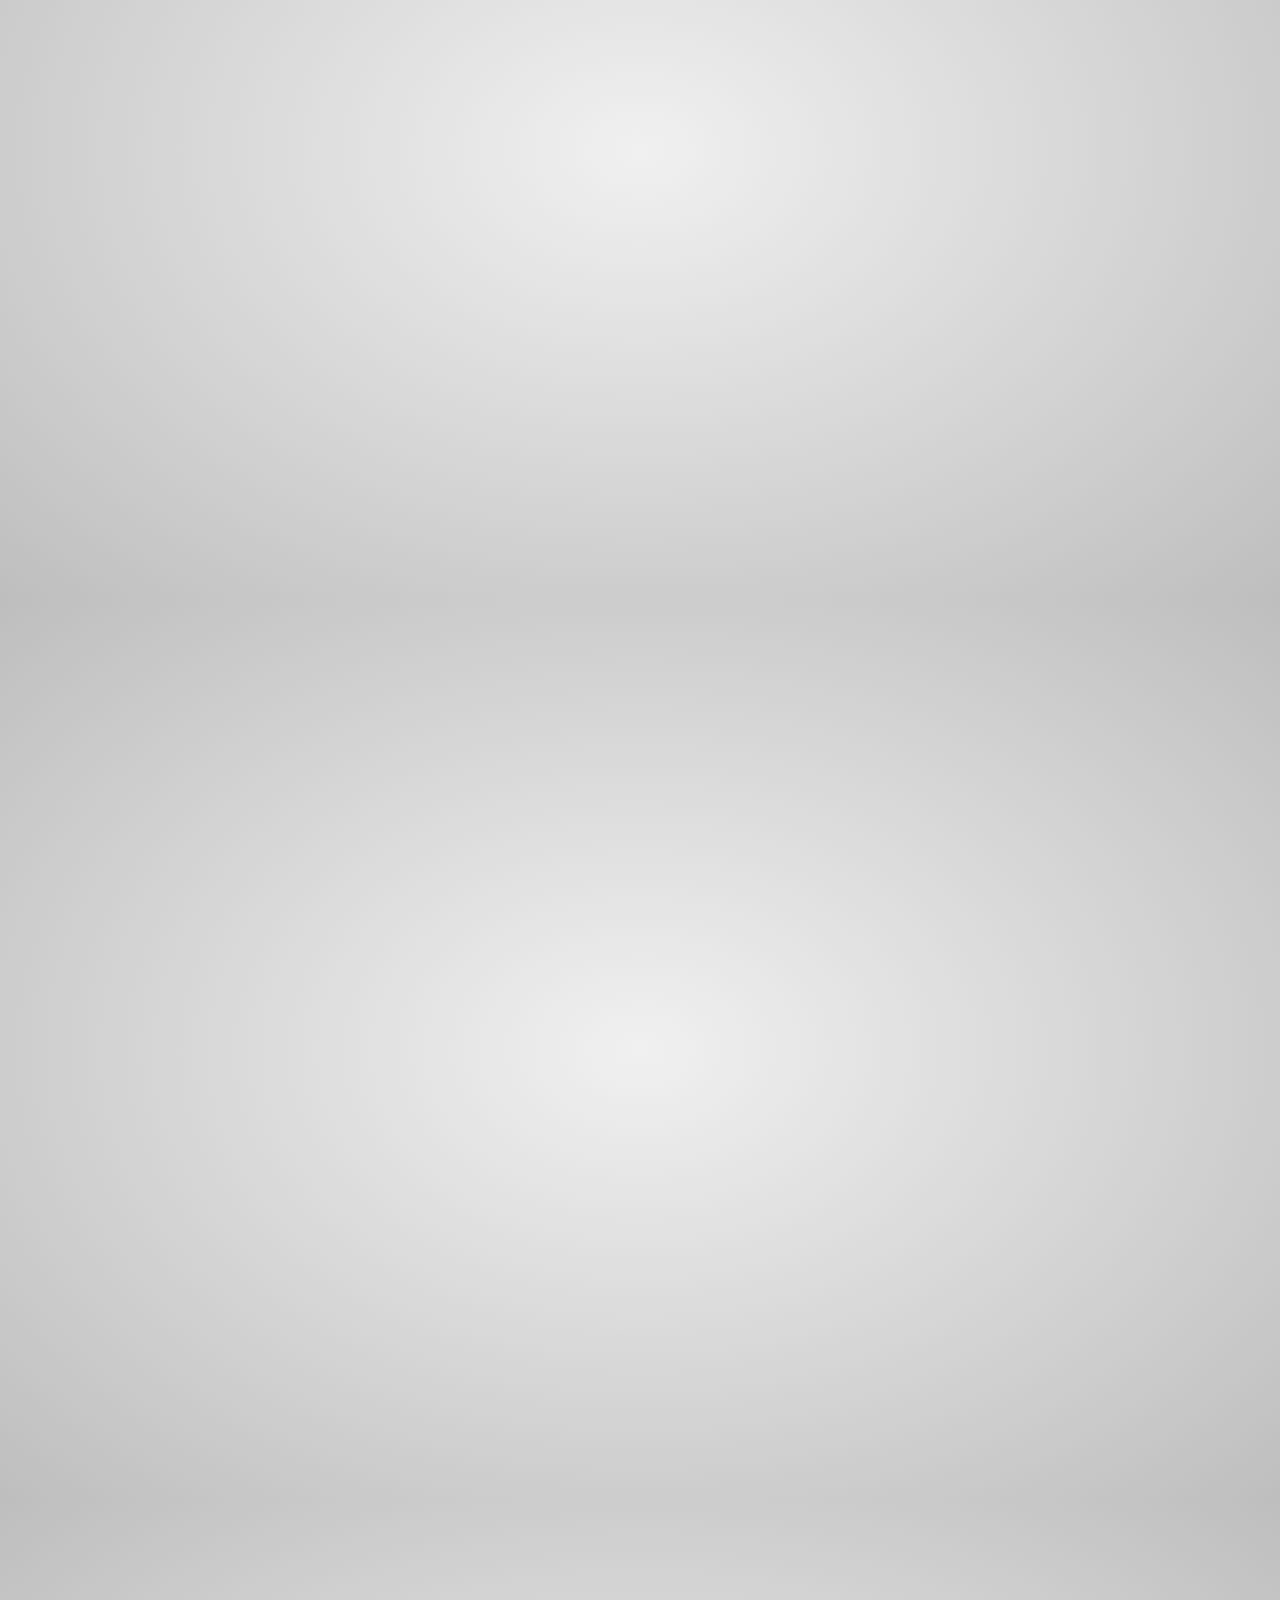
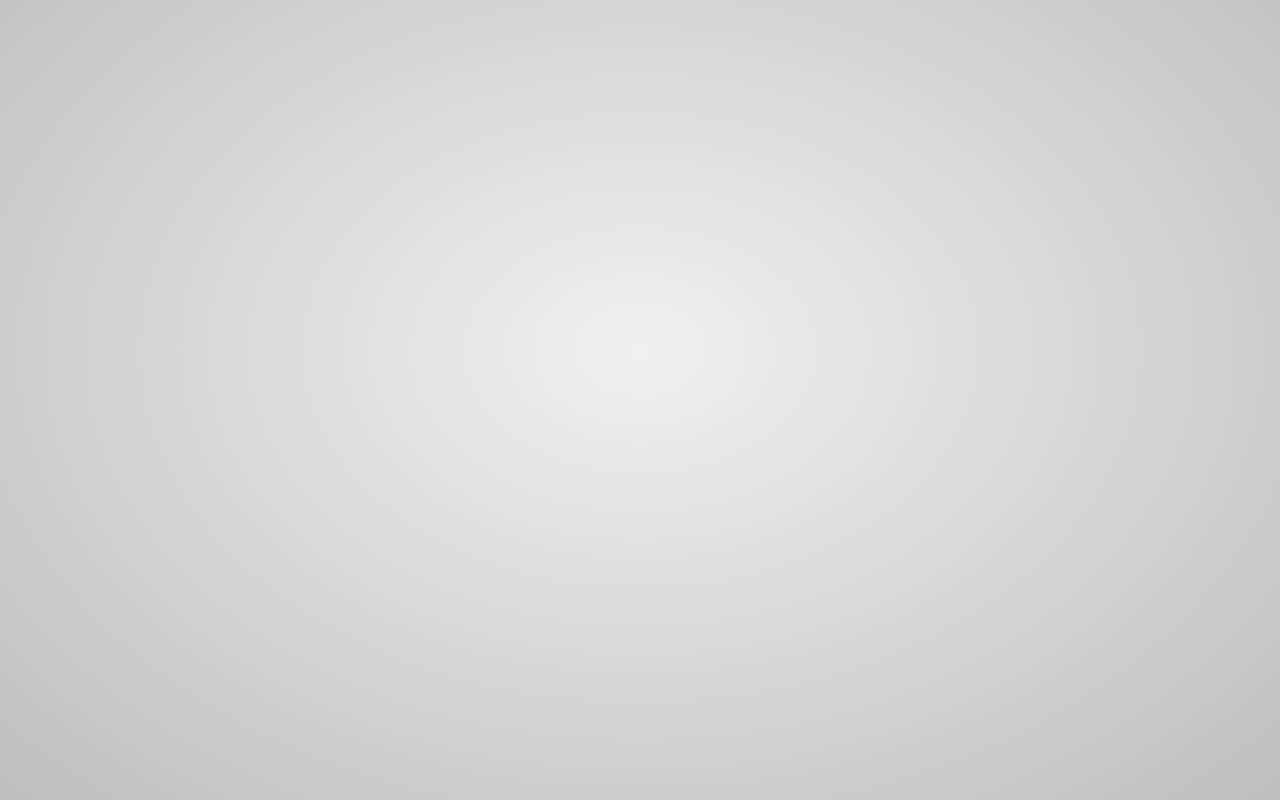
<file: GIT/impress.html>
<!doctype html>

<!--

    Welcome to the light side of the source, young padawan.

    One step closer to learn something interesting you are...

                               ____                  
                            _.' :  `._               
                        .-.'`.  ;   .'`.-.           
               __      / : ___\ ;  /___ ; \      __  
             ,'_ ""--.:__;".-.";: :".-.":__;.--"" _`,
             :' `.t""--.. '<@.`;_  ',@>` ..--""j.' `;
                  `:-.._J '-.-'L__ `-- ' L_..-;'     
                    "-.__ ;  .-"  "-.  : __.-"       
                        L ' /.------.\ ' J           
                         "-.   "--"   .-"            
                        __.l"-:_JL_;-";.__           
                     .-j/'.;  ;""""  / .'\"-.        
                   .' /:`. "-.:     .-" .';  `.      
                .-"  / ;  "-. "-..-" .-"  :    "-.   
             .+"-.  : :      "-.__.-"      ;-._   \  
             ; \  `.; ;                    : : "+. ; 
             :  ;   ; ;                    : ;  : \: 
             ;  :   ; :                    ;:   ;  : 
            : \  ;  :  ;                  : ;  /  :: 
            ;  ; :   ; :                  ;   :   ;: 
            :  :  ;  :  ;                : :  ;  : ; 
            ;\    :   ; :                ; ;     ; ; 
            : `."-;   :  ;              :  ;    /  ; 
             ;    -:   ; :              ;  : .-"   : 
             :\     \  :  ;            : \.-"      : 
              ;`.    \  ; :            ;.'_..--  / ; 
              :  "-.  "-:  ;          :/."      .'  :
               \         \ :          ;/  __        :
                \       .-`.\        /t-""  ":-+.   :
                 `.  .-"    `l    __/ /`. :  ; ; \  ;
                   \   .-" .-"-.-"  .' .'j \  /   ;/ 
                    \ / .-"   /.     .'.' ;_:'    ;  
                     :-""-.`./-.'     /    `.___.'   
                           \ `t  ._  /               
                            "-.t-._:'                

-->

<!--
    
    So you'd like to know how to use impress.js?
    
    You've made the first, very important step -- you're reading the source code.
    And that's how impress.js presentations are built -- with HTML and CSS code.
    
    Believe me, you need quite decent HTML and CSS skills to be able to use impress.js effectively.
    And what is even more important, you need to be a designer, too, because there are no default
    styles for impress.js presentations, there is no default or automatic layout for them.
    
    You need to design and build it by hand.
    
    So...
    
    Would you still like to know how to use impress.js?
    
-->

<html lang="en">
<head>
    <meta charset="utf-8" />
    <meta name="viewport" content="width=1024" />
    <meta name="apple-mobile-web-app-capable" content="yes" />
    <title>impress.js | presentation tool based on the power of CSS3 transforms and transitions in modern browsers | by Bartek Szopka @bartaz</title>
    
    <meta name="description" content="impress.js is a presentation tool based on the power of CSS3 transforms and transitions in modern browsers and inspired by the idea behind prezi.com." />
    <meta name="author" content="Bartek Szopka" />

    <link href="http://fonts.googleapis.com/css?family=Open+Sans:regular,semibold,italic,italicsemibold|PT+Sans:400,700,400italic,700italic|PT+Serif:400,700,400italic,700italic" rel="stylesheet" />

    <!--
        
        Impress.js doesn't depend on any external stylesheet. Script adds all styles it needs for
        presentation to work.
        
        This style below contains styles only for demo presentation. Browse it to see how impress.js
        classes are used to style presentation steps, or how to apply fallback styles, but I don't want
        you to use them directly in your presentation.
        
        Be creative, build your own. We don't really want all impress.js presentations to look the same,
        do we?
        
        When creating your own presentation get rid of this file. Start from scratch, it's fun!
        
    -->
    <link href="css/impress-demo.css" rel="stylesheet" />
    
    <link rel="apple-touch-icon" href="apple-touch-icon.png" />
</head>
<body>

<!--
    
    That's the wrapper for your presentation steps. In this element all the impress.js magic happens.
    It doesn't have to be a `<div>`. Only `id` is important here as that's how the script find it.
    
    It's worth to notice the `impress-not-supported` class. This class means, that browser doesn't
    support features required by impress.js, so you can apply some fallback styles in your CSS.
    It's not necessary to add it manually on this element. If the script detects that browser is not
    good enough it will add this class, but keeping it in HTML means that users without JavaScript
    will also get fallback styles.
    
    The class name on this element also depends on currently active presentation step. More details about
    it can be found below, when `hint` element is being described.
    
-->
<div id="impress" class="impress-not-supported">

    <div class="fallback-message">
        <p>Your browser <b>doesn't support the features required</b> by impress.js, so you are presented with a simplified version of this presentation.</p>
        <p>For the best experience please use the latest <b>Chrome</b> or <b>Safari</b> browser. Firefox 10 (to be released soon) will also handle it.</p>
    </div>

    <!--
        
        Here is where interesting thing start to happen.
        
        Each step of the presentation should be an element inside the `#impress` with a class name
        of `step`. These step elements are positioned, rotated and scaled by impress.js, and
        the 'camera' shows them on each step of the presentation.
        
        Positioning information is passed through data attributes.
        
        In the example below we only specify x and y position of the step element with `data-x="-1000"`
        and `data-y="-1500` attributes. This means that **the center** of the element (yes, the center)
        will be positioned in point x = -1000px and y = -1500px of the presentation 'canvas'.
        
        It will not be rotated or scaled.
        
    -->
    <div id="bored" class="step slide" data-x="-1000" data-y="-1500">
        <q>Aren't you just <b>bored</b> with all those slides-based presentations?</q>
    </div>

    <!--
        
        The `id` attribute of the step element is used to identify it in the URL, but it's optional.
        If it is not defined, it will get a default value of `step-N` where N is a number of slide.
        
        So in the example below it'll be `step-2`.
        
        The hash part of the url when this step is active will be `#/step-2`.
        
        You can also use `#step-2` in a link, to point directly to this particular step.
        
        Please note, that while `#/step-2` (with slash) would also work in a link it's not recommended.
        Using classic `id`-based links like `#step-2` makes these links usable also in fallback mode.
        
    -->
    <div class="step slide" data-x="0" data-y="-1500">
        <q>Don't you think that presentations given <strong>in modern browsers</strong> shouldn't <strong>copy the limits</strong> of 'classic' slide decks?</q>
    </div>

    <div class="step slide" data-x="1000" data-y="-1500">
        <q>Would you like to <strong>impress your audience</strong> with <strong>stunning visualization</strong> of your talk?</q>
    </div>

    <!--
        
        This is an example of step element being scaled.
        
        Again, we use a `data-` attribute, this time it's `data-scale="4"`, so it means that this
        element will be 4 times larger than the others.
        From presentation and transitions point of view it means, that it will have to be scaled
        down (4 times) to make it back to it's correct size.
        
    -->
    <div id="title" class="step" data-x="0" data-y="0" data-scale="4">
        <span class="try">then you should try</span>
        <h1>impress.js<sup>*</sup></h1>
        <span class="footnote"><sup>*</sup> no rhyme intended</span>
    </div>

    <!--
        
        This element introduces rotation.
        
        Notation shouldn't be a surprise. We use `data-rotate="90"` attribute, meaning that this
        element should be rotated by 90 degrees clockwise.
        
    -->
    <div id="its" class="step" data-x="850" data-y="3000" data-rotate="90" data-scale="5">
        <p>It's a <strong>presentation tool</strong> <br/>
        inspired by the idea behind <a href="http://prezi.com">prezi.com</a> <br/>
        and based on the <strong>power of CSS3 transforms and transitions</strong> in modern browsers.</p>
    </div>

    <div id="big" class="step" data-x="3500" data-y="2100" data-rotate="180" data-scale="6">
        <p>visualize your <b>big</b> <span class="thoughts">thoughts</span></p>
    </div>

    <!--
        
        And now it gets really exiting! We move into third dimension!
        
        Along with `data-x` and `data-y`, you can define the position on third (Z) axis, with
        `data-z`. In the example below we use `data-z="-3000"` meaning that element should be
        positioned far away from us (by 3000px).
        
    -->
    <div id="tiny" class="step" data-x="2825" data-y="2325" data-z="-3000" data-rotate="300" data-scale="1">
        <p>and <b>tiny</b> ideas</p>
    </div>

    <div id="ing" class="step" data-x="3500" data-y="-850" data-rotate="270" data-scale="6">
        <p>by <b class="positioning">positioning</b>, <b class="rotating">rotating</b> and <b class="scaling">scaling</b> them on an infinite canvas</p>
    </div>

    <div id="imagination" class="step" data-x="6700" data-y="-300" data-scale="6">
        <p>the only <b>limit</b> is your <b class="imagination">imagination</b></p>
    </div>

    <div id="source" class="step" data-x="6300" data-y="2000" data-rotate="20" data-scale="4">
        <p>want to know more?</p>
        <q><a href="http://github.com/bartaz/impress.js">use the source</a>, Luke!</q>
    </div>

    <div id="one-more-thing" class="step" data-x="6000" data-y="4000" data-scale="2">
        <p>one more thing...</p>
    </div>

    <!--
        
        And the last one shows full power and flexibility of impress.js.
        
        You can not only position element in 3D, but also rotate it around any axis.
        So this one here will get rotated by -40 degrees (40 degrees anticlockwise) around X axis and
        10 degrees (clockwise) around Y axis.
        
        You can of course rotate it around Z axis with `data-rotate-z` - it has exactly the same effect
        as `data-rotate` (these two are basically aliases).
        
    -->
    <div id="its-in-3d" class="step" data-x="6200" data-y="4300" data-z="-100" data-rotate-x="-40" data-rotate-y="10" data-scale="2">
        <p><span class="have">have</span> <span class="you">you</span> <span class="noticed">noticed</span> <span class="its">it's</span> <span class="in">in</span> <b>3D<sup>*</sup></b>?</p>
        <span class="footnote">* beat that, prezi ;)</span>
    </div>

    <!--
        
        So to make a summary of all the possible attributes used to position presentation steps, we have:
        
        * `data-x`, `data-y`, `data-z` -- they define the position of **the center** of step element on
            the canvas in pixels; their default value is 0;
        * `data-rotate-x`, `data-rotate-y`, 'data-rotate-z`, `data-rotate` -- they define the rotation of
            the element around given axis in degrees; their default value is 0; `data-rotate` and `data-rotate-z`
            are exactly the same;
        * `data-scale` -- defines the scale of step element; default value is 1
        
    -->
    <div id="overview" class="step" data-x="3000" data-y="1500" data-scale="10">
    </div>

</div>

<!--
    
    Hint is not related to impress.js in any way.
    
    But it can show you how to use impress.js features in creative way.
    
    When the presentation step is shown (selected) it's element get's the class of "active" and `#impress` root
    element get's the class based on active step id `step-ID` (where ID is the step id)... It probably is not
    so clear because of all these IDs in here, so for example when the first step (the one with id of `bored`)
    is active, `#impress` element get a class of `step-bored`.
    
    This class is used by this hint below. Check CSS file to see how it's shown with delayed CSS animation.
    
-->
<div class="hint">
    <p>Use a spacebar or arrow keys to navigate</p>
</div>
<script>
if ("ontouchstart" in document.documentElement) { 
    document.querySelector(".hint").innerHTML = "<p>Tap on the left or right to navigate</p>";
}
</script>

<!--
    
    Last, but not least.
    
    To make all described above really work, you need to include impress.js in the page.
    I strongly encourage to minify it first.
    
    In here I just include full source of the script to make it more readable.
    
    You also need to call a `impress()` function to initialize impress.js presentation.
    And you should do it in the end of your document. Not only because it's a good practice, but also
    because I should be done when the whole document is ready.
    Of course you can wrap it in any kind of "DOM ready" event, but I was to lazy to do so ;)
    
-->
<script src="js/impress.js"></script>
<script>impress();</script>

<!--
    
    The `impress()` function also gives you access to API to control the presentation.
    
    Just store the result of the call:
    
        var api = impress();
    
    and you will get three functions you can call:
    
        `api.next()` - moves to next step of the presentation,
        `api.prev()` - moves to previous step of the presentation
        `api.goto( stepElement ) - moves the presentation to given step element (the DOM element of the step).
    
    You can also simply call `impress()` again to get the API, so `impress().next()` is also allowed.
    Don't worry, it wont initialize the presentation again.
    
    For some example uses of this API check the last part of the source of impress.js where the API
    is used in event handlers.
    
-->

</body>
</html>

<!--
    
    Now you know more or less everything you need to build your first impress.js presentation, but before
    you start...
    
    Oh, you've already cloned the code from GitHub?
    
    You have it open in text editor?
    
    Stop right there!
    
    That's not how you create awesome presentations. This is only a code. Implementation of the idea that
    first needs to grow in your mind.
    
    So if you want to build great presentation take a pencil and piece of paper. And turn off the computer.
    
    Sketch, draw and write. Brainstorm your ideas on a paper. Try to build a mind-map of what you'd like
    to present. It will get you closer and closer to the layout you'll build later with impress.js.
    
    Get back to the code only when you have your presentation ready on a paper. It doesn't make sense to do
    it earlier, because you'll only waste your time fighting with positioning of useless points.
    
    If you think I'm crazy, please put your hands on a book called "Presentation Zen". It's all about 
    creating awesome and engaging presentations.
    
    Think about it. 'Cause impress.js may not help you, if you have nothing interesting to say.
    
-->

<!--
    
    Are you still reading this?
    
    For real?
    
    I'm impressed! Feel free to let me know that you got that far (I'm @bartaz on Twitter), 'cause I'd like
    to congratulate you personally :)
    
    But you don't have to do it now. Take my advice and take some time off. Make yourself a cup of coffee, tea,
    or anything you like to drink. And raise a glass for me ;)
    
    Cheers!
    
-->
</file>
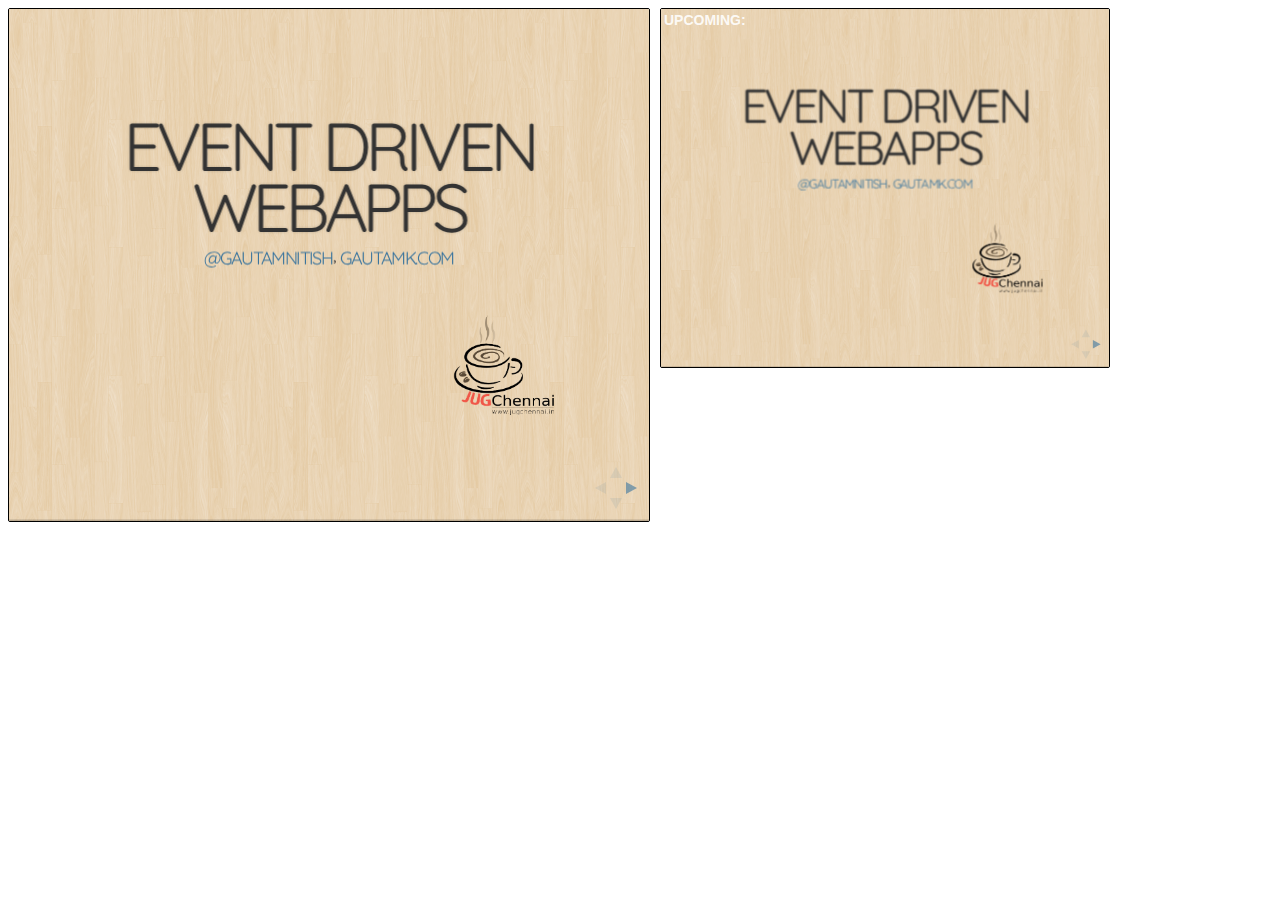
<file: event-driven-webapps/plugin/notes/notes.html>
<!doctype html>
<html lang="en">
	<head>
		<meta charset="utf-8">

		<title>reveal.js - Slide Notes</title>

		<style>
			body {
				font-family: Helvetica;
			}

			#notes {
				font-size: 24px;
				width: 640px;
				margin-top: 5px;
			}

			#wrap-current-slide {
				width: 640px;
				height: 512px;
				float: left;
				overflow: hidden;
			}

			#current-slide {
				width: 1280px;
				height: 1024px;
				border: none;

				-webkit-transform-origin: 0 0;
					 -moz-transform-origin: 0 0;
						-ms-transform-origin: 0 0;
						 -o-transform-origin: 0 0;
								transform-origin: 0 0;

				-webkit-transform: scale(0.5);
					 -moz-transform: scale(0.5);
						-ms-transform: scale(0.5);
						 -o-transform: scale(0.5);
								transform: scale(0.5);
			}

			#wrap-next-slide {
				width: 448px;
				height: 358px;
				float: left;
				margin: 0 0 0 10px;
				overflow: hidden;
			}

			#next-slide {
				width: 1280px;
				height: 1024px;
				border: none;

				-webkit-transform-origin: 0 0;
					 -moz-transform-origin: 0 0;
						-ms-transform-origin: 0 0;
						 -o-transform-origin: 0 0;
								transform-origin: 0 0;

				-webkit-transform: scale(0.35);
					 -moz-transform: scale(0.35);
						-ms-transform: scale(0.35);
						 -o-transform: scale(0.35);
								transform: scale(0.35);
			}

			.slides {
				position: relative;
				margin-bottom: 10px;
				border: 1px solid black;
				border-radius: 2px;
				background: rgb(28, 30, 32);
			}

			.slides span {
				position: absolute;
				top: 3px;
				left: 3px;
				font-weight: bold;
				font-size: 14px;
				color: rgba( 255, 255, 255, 0.9 );
			}
		</style>
	</head>

	<body>

		<div id="wrap-current-slide" class="slides">
			<iframe src="../../index.html" width="1280" height="1024" id="current-slide"></iframe>
		</div>

		<div id="wrap-next-slide" class="slides">
			<iframe src="../../index.html" width="640" height="512" id="next-slide"></iframe>
			<span>UPCOMING:</span>
		</div>
		<div id="notes"></div>

		<script src="../../plugin/markdown/showdown.js"></script>
		<script>
			window.addEventListener( 'load', function() {

				(function( window, undefined ) {
					var notes = document.getElementById( 'notes' ),
						currentSlide = document.getElementById( 'current-slide' ),
						nextSlide = document.getElementById( 'next-slide' );

					window.addEventListener( 'message', function( event ) {
						var data = JSON.parse( event.data );
						// No need for updating the notes in case of fragment changes
						if ( data.notes !== undefined) {
							if( data.markdown ) {
								notes.innerHTML = (new Showdown.converter()).makeHtml( data.notes );
							}
							else {
								notes.innerHTML = data.notes;
							}
						}

						// Update the note slides
						currentSlide.contentWindow.Reveal.slide( data.indexh, data.indexv );
						nextSlide.contentWindow.Reveal.slide( data.nextindexh, data.nextindexv );

						// Showing and hiding fragments
						if( data.fragment === 'next' ) {
							currentSlide.contentWindow.Reveal.nextFragment();
						}
						else if( data.fragment === 'prev' ) {
							currentSlide.contentWindow.Reveal.prevFragment();
						}

					}, false );

				})( window );

			}, false );

		</script>
	</body>
</html>
</file>
<file: droid-custom-components/css/main.css>
@charset "UTF-8";

/**
 * reveal.js
 * http://lab.hakim.se/reveal-js
 * MIT licensed
 * 
 * Copyright (C) 2011-2012 Hakim El Hattab, http://hakim.se
 */


/*********************************************
 * RESET STYLES
 *********************************************/

html, body, div, span, applet, object, iframe,
h1, h2, h3, h4, h5, h6, p, blockquote, pre,
a, abbr, acronym, address, big, cite, code,
del, dfn, em, img, ins, kbd, q, s, samp,
small, strike, strong, sub, sup, tt, var,
b, u, i, center,
dl, dt, dd, ol, ul, li,
fieldset, form, label, legend,
table, caption, tbody, tfoot, thead, tr, th, td,
article, aside, canvas, details, embed, 
figure, figcaption, footer, header, hgroup, 
menu, nav, output, ruby, section, summary,
time, mark, audio, video {
	margin: 0;
	padding: 0;
	border: 0;
	font-size: 100%;
	font: inherit;
	vertical-align: baseline;
}

article, aside, details, figcaption, figure, 
footer, header, hgroup, menu, nav, section {
	display: block;
}


/*********************************************
 * GLOBAL STYLES
 *********************************************/

html, 
body {
	padding: 0;
	margin: 0;
	width: 100%;
	height: 100%;
	min-height: 600px;
	overflow: hidden;
}

body {
	position: relative;
	line-height: 1;
}

@media screen and (max-width: 900px) {
	body {
		font-size: 30px;
	}
}

::selection { 
	background:#FF5E99; 
	color:#fff; 
	text-shadow: none; 
}

/*********************************************
 * HEADERS
 *********************************************/

.reveal h1 { font-size: 3.77em; }
.reveal h2 { font-size: 2.11em;	}
.reveal h3 { font-size: 1.55em;	}
.reveal h4 { font-size: 1em;	}


/*********************************************
 * VIEW FRAGMENTS
 *********************************************/

.reveal .slides section .fragment {
	opacity: 0;

	-webkit-transition: all .2s ease;
	   -moz-transition: all .2s ease;
	    -ms-transition: all .2s ease;
	     -o-transition: all .2s ease;
	        transition: all .2s ease;
}
	.reveal .slides section .fragment.visible {
		opacity: 1;
	}


/*********************************************
 * DEFAULT ELEMENT STYLES
 *********************************************/

.reveal .slides section {
	line-height: 1.2em;
	font-weight: normal;
}

.reveal img {
	/* preserve aspect ratio and scale image so it's bound within the section */
	max-width: 100%;
	max-height: 100%;
} 

.reveal strong, 
.reveal b {
	font-weight: bold;
}

.reveal em, 
.reveal i {
	font-style: italic;
}

.reveal ol, 
.reveal ul {
	display: inline-block;

	text-align: left;
	margin: 0 0 0 1em;
}

.reveal ol {
	list-style-type: decimal;
}

.reveal ul {
	list-style-type: disc;
}

.reveal ul ul {
	list-style-type: square;
}

.reveal ul ul ul {
	list-style-type: circle;
}

.reveal ul ul,
.reveal ul ol,
.reveal ol ol,
.reveal ol ul {
	display: block;
	margin-left: 40px;
}

.reveal p {
	margin-bottom: 10px;
	line-height: 1.2em;
}

.reveal q,
.reveal blockquote {
	quotes: none;
}

.reveal blockquote {
	display: block;
	position: relative;
	width: 70%;
	margin: 5px auto;
	padding: 5px;
	
	font-style: italic;
	background: rgba(255, 255, 255, 0.05);
	box-shadow: 0px 0px 2px rgba(0,0,0,0.2);
}
	.reveal blockquote:before {
		content: '“';
	}
	.reveal blockquote:after {
		content: '”';
	}

.reveal q {	
	font-style: italic;
}
	.reveal q:before {
		content: '“';
	}
	.reveal q:after {
		content: '”';
	}

.reveal pre {
	display: block;
	position: relative;
	width: 90%;
	margin: 10px auto;

	text-align: left;
	font-size: 0.55em;
	font-family: monospace;
	line-height: 1.2em;

	word-wrap: break-word;

	box-shadow: 0px 0px 6px rgba(0,0,0,0.3);
}

.reveal code {
	font-family: monospace;
	overflow-x: auto;
}

.reveal table th, 
.reveal table td {
	text-align: left;
	padding-right: .3em;
}

.reveal table th {
	text-shadow: rgb(255,255,255) 1px 1px 2px;
}

.reveal sup { 
	vertical-align: super;
}
.reveal sub { 
	vertical-align: sub;
}

.reveal small {
	display: inline-block;
	font-size: 0.6em;
	line-height: 1.2em;
	vertical-align: top;
}

.reveal small * {
	vertical-align: top;
}


/*********************************************
 * CONTROLS
 *********************************************/

.reveal .controls {
	display: none;
	position: fixed;
	width: 100px;
	height: 100px;
	z-index: 30;

	right: 0;
	bottom: 0;
}
	
	.reveal .controls a {
		font-family: Arial;
		font-size: 0.83em;
		position: absolute;
		opacity: 0.1;
	}
		.reveal .controls a.enabled {
			opacity: 0.6;
		}
		.reveal .controls a.enabled:active {
			margin-top: 1px;
		}

	.reveal .controls .left {
		top: 30px;
	}

	.reveal .controls .right {
		left: 60px;
		top: 30px;
	}

	.reveal .controls .up {
		left: 30px;
	}

	.reveal .controls .down {
		left: 30px;
		top: 60px;
	}


/*********************************************
 * PROGRESS BAR
 *********************************************/

.reveal .progress {
	position: fixed;
	display: none;
	height: 3px;
	width: 100%;
	bottom: 0;
	left: 0;
}
	
	.reveal .progress span {
		display: block;
		height: 100%;
		width: 0px;

		-webkit-transition: width 800ms cubic-bezier(0.260, 0.860, 0.440, 0.985);
		   -moz-transition: width 800ms cubic-bezier(0.260, 0.860, 0.440, 0.985);
		    -ms-transition: width 800ms cubic-bezier(0.260, 0.860, 0.440, 0.985);
		     -o-transition: width 800ms cubic-bezier(0.260, 0.860, 0.440, 0.985);
		        transition: width 800ms cubic-bezier(0.260, 0.860, 0.440, 0.985);
	}

/*********************************************
 * ROLLING LINKS
 *********************************************/

.reveal .roll {
	display: inline-block;
	line-height: 1.2;
	overflow: hidden;

	vertical-align: top;

	-webkit-perspective: 400px;
	   -moz-perspective: 400px;
	    -ms-perspective: 400px;
	        perspective: 400px;

	-webkit-perspective-origin: 50% 50%;
	   -moz-perspective-origin: 50% 50%;
	    -ms-perspective-origin: 50% 50%;
	        perspective-origin: 50% 50%;
}
	.reveal .roll:hover {
		background: none;
		text-shadow: none;
	}
.reveal .roll span {
	display: block;
	position: relative;
	padding: 0 2px;

	pointer-events: none;

	-webkit-transition: all 400ms ease;
	   -moz-transition: all 400ms ease;
	    -ms-transition: all 400ms ease;
	        transition: all 400ms ease;

	-webkit-transform-origin: 50% 0%;
	   -moz-transform-origin: 50% 0%;
	    -ms-transform-origin: 50% 0%;
	        transform-origin: 50% 0%;

	-webkit-transform-style: preserve-3d;
	   -moz-transform-style: preserve-3d;
	    -ms-transform-style: preserve-3d;
	        transform-style: preserve-3d;

	-webkit-backface-visibility: hidden;
	   -moz-backface-visibility: hidden;
	        backface-visibility: hidden;
}
	.reveal .roll:hover span {
	    background: rgba(0,0,0,0.5);

	    -webkit-transform: translate3d( 0px, 0px, -45px ) rotateX( 90deg );
	       -moz-transform: translate3d( 0px, 0px, -45px ) rotateX( 90deg );
	        -ms-transform: translate3d( 0px, 0px, -45px ) rotateX( 90deg );
	            transform: translate3d( 0px, 0px, -45px ) rotateX( 90deg );
	}
.reveal .roll span:after {
	content: attr(data-title);

	display: block;
	position: absolute;
	left: 0;
	top: 0;
	padding: 0 2px;

	-webkit-transform-origin: 50% 0%;
	   -moz-transform-origin: 50% 0%;
	    -ms-transform-origin: 50% 0%;
	        transform-origin: 50% 0%;

	-webkit-transform: translate3d( 0px, 110%, 0px ) rotateX( -90deg );
	   -moz-transform: translate3d( 0px, 110%, 0px ) rotateX( -90deg );
	    -ms-transform: translate3d( 0px, 110%, 0px ) rotateX( -90deg );
	        transform: translate3d( 0px, 110%, 0px ) rotateX( -90deg );
}


/*********************************************
 * SLIDES
 *********************************************/

.reveal .slides {
	position: absolute;
	max-width: 900px;
	width: 80%;
	height: 60%;
	left: 50%;
	top: 50%;
	margin-top: -320px;
	padding: 20px 0px;
	overflow: visible;
	
	text-align: center;

	-webkit-transition: -webkit-perspective .4s ease;
	   -moz-transition: -moz-perspective .4s ease;
	    -ms-transition: -ms-perspective .4s ease;
	     -o-transition: -o-perspective .4s ease;
	        transition: perspective .4s ease;
	
	-webkit-perspective: 600px;
	   -moz-perspective: 600px;
	    -ms-perspective: 600px;
	        perspective: 600px;

	-webkit-perspective-origin: 0% 25%;
	   -moz-perspective-origin: 0% 25%;
	    -ms-perspective-origin: 0% 25%;
	        perspective-origin: 0% 25%;
}

.reveal .slides>section,
.reveal .slides>section>section {
	display: none;
	position: absolute;
	width: 100%;
	min-height: 600px;

	z-index: 10;
	
	-webkit-transform-style: preserve-3d;
	   -moz-transform-style: preserve-3d;
	    -ms-transform-style: preserve-3d;
	        transform-style: preserve-3d;
	
	-webkit-transition: all 800ms cubic-bezier(0.260, 0.860, 0.440, 0.985);
	   -moz-transition: all 800ms cubic-bezier(0.260, 0.860, 0.440, 0.985);
	    -ms-transition: all 800ms cubic-bezier(0.260, 0.860, 0.440, 0.985);
	     -o-transition: all 800ms cubic-bezier(0.260, 0.860, 0.440, 0.985);
	        transition: all 800ms cubic-bezier(0.260, 0.860, 0.440, 0.985);
}

.reveal .slides>section.present {
	display: block;
	z-index: 11;
	opacity: 1;
}

.reveal .slides>section {
	margin-left: -50%;
}


/*********************************************
 * DEFAULT TRANSITION
 *********************************************/

.reveal .slides>section.past {
	display: block;
	opacity: 0;
	
	-webkit-transform: translate3d(-100%, 0, 0) rotateY(-90deg) translate3d(-100%, 0, 0);
	   -moz-transform: translate3d(-100%, 0, 0) rotateY(-90deg) translate3d(-100%, 0, 0);
	    -ms-transform: translate3d(-100%, 0, 0) rotateY(-90deg) translate3d(-100%, 0, 0);
	        transform: translate3d(-100%, 0, 0) rotateY(-90deg) translate3d(-100%, 0, 0);
}
.reveal .slides>section.future {
	display: block;
	opacity: 0;
	
	-webkit-transform: translate3d(100%, 0, 0) rotateY(90deg) translate3d(100%, 0, 0);
	   -moz-transform: translate3d(100%, 0, 0) rotateY(90deg) translate3d(100%, 0, 0);
	    -ms-transform: translate3d(100%, 0, 0) rotateY(90deg) translate3d(100%, 0, 0);
	        transform: translate3d(100%, 0, 0) rotateY(90deg) translate3d(100%, 0, 0);
}

.reveal .slides>section>section.past {
	display: block;
	opacity: 0;
	
	-webkit-transform: translate3d(0, -50%, 0) rotateX(70deg) translate3d(0, -50%, 0);
	   -moz-transform: translate3d(0, -50%, 0) rotateX(70deg) translate3d(0, -50%, 0);
	    -ms-transform: translate3d(0, -50%, 0) rotateX(70deg) translate3d(0, -50%, 0);
	        transform: translate3d(0, -50%, 0) rotateX(70deg) translate3d(0, -50%, 0);
}
.reveal .slides>section>section.future {
	display: block;
	opacity: 0;
	
	-webkit-transform: translate3d(0, 50%, 0) rotateX(-70deg) translate3d(0, 50%, 0);
	   -moz-transform: translate3d(0, 50%, 0) rotateX(-70deg) translate3d(0, 50%, 0);
	    -ms-transform: translate3d(0, 50%, 0) rotateX(-70deg) translate3d(0, 50%, 0);
	        transform: translate3d(0, 50%, 0) rotateX(-70deg) translate3d(0, 50%, 0);
}


/*********************************************
 * CONCAVE TRANSITION
 *********************************************/

.reveal.concave  .slides>section.past {
	-webkit-transform: translate3d(-100%, 0, 0) rotateY(90deg) translate3d(-100%, 0, 0);
	   -moz-transform: translate3d(-100%, 0, 0) rotateY(90deg) translate3d(-100%, 0, 0);
	    -ms-transform: translate3d(-100%, 0, 0) rotateY(90deg) translate3d(-100%, 0, 0);
	        transform: translate3d(-100%, 0, 0) rotateY(90deg) translate3d(-100%, 0, 0);
}
.reveal.concave  .slides>section.future {
	-webkit-transform: translate3d(100%, 0, 0) rotateY(-90deg) translate3d(100%, 0, 0);
	   -moz-transform: translate3d(100%, 0, 0) rotateY(-90deg) translate3d(100%, 0, 0);
	    -ms-transform: translate3d(100%, 0, 0) rotateY(-90deg) translate3d(100%, 0, 0);
	        transform: translate3d(100%, 0, 0) rotateY(-90deg) translate3d(100%, 0, 0);
}

.reveal.concave  .slides>section>section.past {
	-webkit-transform: translate3d(0, -80%, 0) rotateX(-70deg) translate3d(0, -80%, 0);
	   -moz-transform: translate3d(0, -80%, 0) rotateX(-70deg) translate3d(0, -80%, 0);
	    -ms-transform: translate3d(0, -80%, 0) rotateX(-70deg) translate3d(0, -80%, 0);
	        transform: translate3d(0, -80%, 0) rotateX(-70deg) translate3d(0, -80%, 0);
}
.reveal.concave  .slides>section>section.future {
	-webkit-transform: translate3d(0, 80%, 0) rotateX(70deg) translate3d(0, 80%, 0);
	   -moz-transform: translate3d(0, 80%, 0) rotateX(70deg) translate3d(0, 80%, 0);
	    -ms-transform: translate3d(0, 80%, 0) rotateX(70deg) translate3d(0, 80%, 0);
	        transform: translate3d(0, 80%, 0) rotateX(70deg) translate3d(0, 80%, 0);
}


/*********************************************
 * LINEAR TRANSITION
 *********************************************/

.reveal.linear .slides>section.past {
	-webkit-transform: translate(-150%, 0);
	   -moz-transform: translate(-150%, 0);
	    -ms-transform: translate(-150%, 0);
	     -o-transform: translate(-150%, 0);
	        transform: translate(-150%, 0);
}
.reveal.linear .slides>section.future {
	-webkit-transform: translate(150%, 0);
	   -moz-transform: translate(150%, 0);
	    -ms-transform: translate(150%, 0);
	     -o-transform: translate(150%, 0);
	        transform: translate(150%, 0);
}

.reveal.linear .slides>section>section.past {
	-webkit-transform: translate(0, -150%);
	   -moz-transform: translate(0, -150%);
	    -ms-transform: translate(0, -150%);
	     -o-transform: translate(0, -150%);
	        transform: translate(0, -150%);
}
.reveal.linear .slides>section>section.future {
	-webkit-transform: translate(0, 150%);
	   -moz-transform: translate(0, 150%);
	    -ms-transform: translate(0, 150%);
	     -o-transform: translate(0, 150%);
	        transform: translate(0, 150%);
}

/*********************************************
 * BOX TRANSITION
 *********************************************/

.reveal.cube .slides {
	margin-top: -350px;

	-webkit-perspective-origin: 50% 25%;
	   -moz-perspective-origin: 50% 25%;
	    -ms-perspective-origin: 50% 25%;
	        perspective-origin: 50% 25%;

	-webkit-perspective: 1300px;
	   -moz-perspective: 1300px;
	    -ms-perspective: 1300px;
	        perspective: 1300px;
}

.reveal.cube .slides section {
	padding: 30px;

	-webkit-backface-visibility: hidden;
	   -moz-backface-visibility: hidden;
	    -ms-backface-visibility: hidden;
	        backface-visibility: hidden;
	
	-webkit-box-sizing: border-box;
	   -moz-box-sizing: border-box;
	        box-sizing: border-box;
}
	.reveal.cube .slides section:not(.stack):before {
		content: '';
		position: absolute;
		display: block;
		width: 100%;
		height: 100%;
		left: 0;
		top: 0;
		background: #232628;
		border-radius: 4px;

		-webkit-transform: translateZ( -20px );
		   -moz-transform: translateZ( -20px );
		    -ms-transform: translateZ( -20px );
		     -o-transform: translateZ( -20px );
		        transform: translateZ( -20px );
	}
	.reveal.cube .slides section:not(.stack):after {
		content: '';
		position: absolute;
		display: block;
		width: 90%;
		height: 30px;
		left: 5%;
		bottom: 0;
		background: none;
		z-index: 1;

		border-radius: 4px;
		box-shadow: 0px 95px 25px rgba(0,0,0,0.2);

		-webkit-transform: translateZ(-90px) rotateX( 65deg );
		   -moz-transform: translateZ(-90px) rotateX( 65deg );
		    -ms-transform: translateZ(-90px) rotateX( 65deg );
		     -o-transform: translateZ(-90px) rotateX( 65deg );
		        transform: translateZ(-90px) rotateX( 65deg );
	}

.reveal.cube .slides>section.stack {
	padding: 0;
	background: none;
}

.reveal.cube .slides>section.past {
	-webkit-transform-origin: 100% 0%;
	   -moz-transform-origin: 100% 0%;
	    -ms-transform-origin: 100% 0%;
	        transform-origin: 100% 0%;

	-webkit-transform: translate3d(-100%, 0, 0) rotateY(-90deg);
	   -moz-transform: translate3d(-100%, 0, 0) rotateY(-90deg);
	    -ms-transform: translate3d(-100%, 0, 0) rotateY(-90deg);
	        transform: translate3d(-100%, 0, 0) rotateY(-90deg);
}

.reveal.cube .slides>section.future {
	-webkit-transform-origin: 0% 0%;
	   -moz-transform-origin: 0% 0%;
	    -ms-transform-origin: 0% 0%;
	        transform-origin: 0% 0%;

	-webkit-transform: translate3d(100%, 0, 0) rotateY(90deg);
	   -moz-transform: translate3d(100%, 0, 0) rotateY(90deg);
	    -ms-transform: translate3d(100%, 0, 0) rotateY(90deg);
	        transform: translate3d(100%, 0, 0) rotateY(90deg);
}

.reveal.cube .slides>section>section.past {
	-webkit-transform-origin: 0% 100%;
	   -moz-transform-origin: 0% 100%;
	    -ms-transform-origin: 0% 100%;
	        transform-origin: 0% 100%;

	-webkit-transform: translate3d(0, -100%, 0) rotateX(90deg);
	   -moz-transform: translate3d(0, -100%, 0) rotateX(90deg);
	    -ms-transform: translate3d(0, -100%, 0) rotateX(90deg);
	        transform: translate3d(0, -100%, 0) rotateX(90deg);
}

.reveal.cube .slides>section>section.future {
	-webkit-transform-origin: 0% 0%;
	   -moz-transform-origin: 0% 0%;
	    -ms-transform-origin: 0% 0%;
	        transform-origin: 0% 0%;

	-webkit-transform: translate3d(0, 100%, 0) rotateX(-90deg);
	   -moz-transform: translate3d(0, 100%, 0) rotateX(-90deg);
	    -ms-transform: translate3d(0, 100%, 0) rotateX(-90deg);
	        transform: translate3d(0, 100%, 0) rotateX(-90deg);
}


/*********************************************
 * PAGE TRANSITION
 *********************************************/

.reveal.page .slides {
	margin-top: -350px;

	-webkit-perspective-origin: 50% 50%;
 	   -moz-perspective-origin: 50% 50%;
 	    -ms-perspective-origin: 50% 50%;
 	        perspective-origin: 50% 50%;

	-webkit-perspective: 3000px;
	   -moz-perspective: 3000px;
	    -ms-perspective: 3000px;
	        perspective: 3000px;
}

.reveal.page .slides section {
	padding: 30px;

	-webkit-box-sizing: border-box;
	   -moz-box-sizing: border-box;
	        box-sizing: border-box;
}
	.reveal.page .slides section.past {
		z-index: 12;
	}
	.reveal.page .slides section:not(.stack):before {
		content: '';
		position: absolute;
		display: block;
		width: 100%;
		height: 100%;
		left: 0;
		top: 0;
		background: rgba(0,0,0,0.2);

		-webkit-transform: translateZ( -20px );
		   -moz-transform: translateZ( -20px );
		    -ms-transform: translateZ( -20px );
		     -o-transform: translateZ( -20px );
		        transform: translateZ( -20px );
	}
	.reveal.page .slides section:not(.stack):after {
		content: '';
		position: absolute;
		display: block;
		width: 90%;
		height: 30px;
		left: 5%;
		bottom: 0;
		background: none;
		z-index: 1;

		border-radius: 4px;
		box-shadow: 0px 95px 25px rgba(0,0,0,0.2);

		-webkit-transform: translateZ(-90px) rotateX( 65deg );
	}

.reveal.page .slides>section.stack {
	padding: 0;
	background: none;
}

.reveal.page .slides>section.past {
	-webkit-transform-origin: 0% 0%;
	   -moz-transform-origin: 0% 0%;
	    -ms-transform-origin: 0% 0%;
	        transform-origin: 0% 0%;

	-webkit-transform: translate3d(-40%, 0, 0) rotateY(-80deg);
	   -moz-transform: translate3d(-40%, 0, 0) rotateY(-80deg);
	    -ms-transform: translate3d(-40%, 0, 0) rotateY(-80deg);
	        transform: translate3d(-40%, 0, 0) rotateY(-80deg);
}

.reveal.page .slides>section.future {
	-webkit-transform-origin: 100% 0%;
	   -moz-transform-origin: 100% 0%;
	    -ms-transform-origin: 100% 0%;
	        transform-origin: 100% 0%;

	-webkit-transform: translate3d(0, 0, 0);
	   -moz-transform: translate3d(0, 0, 0);
	    -ms-transform: translate3d(0, 0, 0);
	        transform: translate3d(0, 0, 0);
}

.reveal.page .slides>section>section.past {
	-webkit-transform-origin: 0% 0%;
	   -moz-transform-origin: 0% 0%;
	    -ms-transform-origin: 0% 0%;
	        transform-origin: 0% 0%;

	-webkit-transform: translate3d(0, -40%, 0) rotateX(80deg);
	   -moz-transform: translate3d(0, -40%, 0) rotateX(80deg);
	    -ms-transform: translate3d(0, -40%, 0) rotateX(80deg);
	        transform: translate3d(0, -40%, 0) rotateX(80deg);
}

.reveal.page .slides>section>section.future {
	-webkit-transform-origin: 0% 100%;
	   -moz-transform-origin: 0% 100%;
	    -ms-transform-origin: 0% 100%;
	        transform-origin: 0% 100%;

	-webkit-transform: translate3d(0, 0, 0);
	   -moz-transform: translate3d(0, 0, 0);
	    -ms-transform: translate3d(0, 0, 0);
	        transform: translate3d(0, 0, 0);
}


/*********************************************
 * OVERVIEW
 *********************************************/

.reveal.overview .slides {
	-webkit-perspective: 700px;
	   -moz-perspective: 700px;
	    -ms-perspective: 700px;
	        perspective: 700px;
}

.reveal.overview .slides section {
	padding: 20px 0;
	max-height: 600px;
	overflow: hidden;	
	opacity: 1;
	cursor: pointer;
	background: rgba(0,0,0,0.1);
}
.reveal.overview .slides section .fragment {
	opacity: 1;
}
.reveal.overview .slides section:after,
.reveal.overview .slides section:before {
	display: none !important;
}
.reveal.overview .slides section>section {
	opacity: 1;
	cursor: pointer;
}
	.reveal.overview .slides section:hover {
		background: rgba(0,0,0,0.3);
	}

	.reveal.overview .slides section.present {
		background: rgba(0,0,0,0.3);
	}
.reveal.overview .slides>section.stack {
	background: none;
	padding: 0;
	overflow: visible;
}


/*********************************************
 * FALLBACK
 *********************************************/

.no-transforms {
	overflow-y: auto;
}

.no-transforms .slides section {
	display: block!important;
	opacity: 1!important;
	position: relative!important;
	height: auto;
	min-height: auto;
	margin-bottom: 100px;

	-webkit-transform: none;
	   -moz-transform: none;
	    -ms-transform: none;
	        transform: none;
}


/*********************************************
 * DEFAULT STATES
 *********************************************/

.state-background {
	position: absolute;
	width: 100%;
	height: 100%;
	background: rgba( 0, 0, 0, 0 );

	-webkit-transition: background 800ms ease;
	   -moz-transition: background 800ms ease;
	    -ms-transition: background 800ms ease;
	     -o-transition: background 800ms ease;
	        transition: background 800ms ease;
}
.alert .state-background {
	background: rgba( 200, 50, 30, 0.6 );
}
.soothe .state-background {
	background: rgba( 50, 200, 90, 0.4 );
}
.blackout .state-background {
	background: rgba( 0, 0, 0, 0.6 );
}


/*********************************************
 * SPEAKER NOTES
 *********************************************/

.reveal aside.notes {
	display: none;
}
</file>
<file: droid-custom-components/css/theme/default.css>
/**
 * The default theme for reveal.js presentations.
 * 
 * Copyright (C) 2011-2012 Hakim El Hattab, http://hakim.se
 */

/*********************************************
 * FONT-FACE DEFINITIONS
 *********************************************/

@font-face {
	font-family: 'League Gothic';
	src: url('../../lib/font/league_gothic-webfont.eot');
	src: url('../../lib/font/league_gothic-webfont.eot?#iefix') format('embedded-opentype'),
		 url('../../lib/font/league_gothic-webfont.woff') format('woff'),
		 url('../../lib/font/league_gothic-webfont.ttf') format('truetype'),
		 url('../../lib/font/league_gothic-webfont.svg#LeagueGothicRegular') format('svg');

	font-weight: normal;
	font-style: normal;
}


/*********************************************
 * GLOBAL STYLES
 *********************************************/

body {
	font-family: 'Lato', Times, 'Times New Roman', serif;
	font-size: 36px;
	font-weight: 200;
	letter-spacing: -0.02em;
	color: #eee;

	background-image: url([data-uri]);
	background-color: #2b2b2b;
	background: -moz-radial-gradient(center, ellipse cover,  rgba(85,90,95,1) 0%, rgba(28,30,32,1) 100%);
	background: -webkit-gradient(radial, center center, 0px, center center, 100%, color-stop(0%,rgba(85,90,95,1)), color-stop(100%,rgba(28,30,32,1)));
	background: -webkit-radial-gradient(center, ellipse cover,  rgba(85,90,95,1) 0%,rgba(28,30,32,1) 100%);
	background: -o-radial-gradient(center, ellipse cover,  rgba(85,90,95,1) 0%,rgba(28,30,32,1) 100%);
	background: -ms-radial-gradient(center, ellipse cover,  rgba(85,90,95,1) 0%,rgba(28,30,32,1) 100%);
	background: radial-gradient(center, ellipse cover,  rgba(85,90,95,1) 0%,rgba(28,30,32,1) 100%);
}


/*********************************************
 * HEADERS
 *********************************************/

.reveal h1, 
.reveal h2, 
.reveal h3, 
.reveal h4, 
.reveal h5, 
.reveal h6 {
	margin: 0 0 20px 0;
	color: #eee;
	font-family: 'League Gothic', Impact, sans-serif;
	line-height: 0.9em;
	letter-spacing: 0.02em;
	
	text-transform: uppercase;
	text-shadow: 0px 0px 6px rgba(0,0,0,0.2);
}

.reveal h1 {
	text-shadow: 	0 1px 0 #ccc,
					0 2px 0 #c9c9c9,
					0 3px 0 #bbb,
					0 4px 0 #b9b9b9,
					0 5px 0 #aaa,
					0 6px 1px rgba(0,0,0,.1),
					0 0 5px rgba(0,0,0,.1),
					0 1px 3px rgba(0,0,0,.3),
					0 3px 5px rgba(0,0,0,.2),
					0 5px 10px rgba(0,0,0,.25),
					0 20px 20px rgba(0,0,0,.15);
}


/*********************************************
 * LINKS
 *********************************************/

.reveal a:not(.image) {
	color: hsl(185, 85%, 50%);
	text-decoration: none;

	-webkit-transition: color .15s ease;
	   -moz-transition: color .15s ease;
	    -ms-transition: color .15s ease;
	     -o-transition: color .15s ease;
	        transition: color .15s ease;
}
	.reveal a:not(.image):hover {
		color: hsl(185, 85%, 70%);
		
		text-shadow: none;
		border: none;
		border-radius: 2px;
	}

.reveal .roll span:after {
	color: #fff;
	background: hsl(185, 60%, 35%);
}


/*********************************************
 * IMAGES
 *********************************************/

.reveal section img {
	margin: 30px 0 0 0;
	background: rgba(255,255,255,0.12);
	border: 4px solid #eee;
	
	-webkit-box-shadow: 0 0 10px rgba(0, 0, 0, 0.15);
	   -moz-box-shadow: 0 0 10px rgba(0, 0, 0, 0.15);
	        box-shadow: 0 0 10px rgba(0, 0, 0, 0.15);
	
	-webkit-transition: all .2s linear;
	   -moz-transition: all .2s linear;
	    -ms-transition: all .2s linear;
	     -o-transition: all .2s linear;
	        transition: all .2s linear;
}

	.reveal a:hover img {
		background: rgba(255,255,255,0.2);
		border-color: #13DAEC;
		
		-webkit-box-shadow: 0 0 20px rgba(0, 0, 0, 0.55);
		   -moz-box-shadow: 0 0 20px rgba(0, 0, 0, 0.55);
		        box-shadow: 0 0 20px rgba(0, 0, 0, 0.55);
	}


/*********************************************
 * NAVIGATION CONTROLS
 *********************************************/

.reveal .controls a {
	color: #fff;
}
	.reveal .controls a.enabled {
		color: hsl(185, 85%, 70%);
		text-shadow: 0px 0px 2px hsla(185, 45%, 70%, 0.3);
	}


/*********************************************
 * PROGRESS BAR
 *********************************************/

.reveal .progress {
	background: rgba(0,0,0,0.2);
}
	.reveal .progress span {
		background: hsl(185, 85%, 50%);

		-webkit-transition: width 800ms cubic-bezier(0.260, 0.860, 0.440, 0.985);
		   -moz-transition: width 800ms cubic-bezier(0.260, 0.860, 0.440, 0.985);
		    -ms-transition: width 800ms cubic-bezier(0.260, 0.860, 0.440, 0.985);
		     -o-transition: width 800ms cubic-bezier(0.260, 0.860, 0.440, 0.985);
		        transition: width 800ms cubic-bezier(0.260, 0.860, 0.440, 0.985);
	}
</file>
<file: droid-custom-components/lib/css/zenburn.css>
/*

Zenburn style from voldmar.ru (c) Vladimir Epifanov <voldmar@voldmar.ru>
based on dark.css by Ivan Sagalaev

*/

pre code {
  display: block; padding: 0.5em;
  background: #3F3F3F;
  color: #DCDCDC;
}

pre .keyword,
pre .tag,
pre .django .tag,
pre .django .keyword,
pre .css .class,
pre .css .id,
pre .lisp .title {
  color: #E3CEAB;
}

pre .django .template_tag,
pre .django .variable,
pre .django .filter .argument {
  color: #DCDCDC;
}

pre .number,
pre .date {
  color: #8CD0D3;
}

pre .dos .envvar,
pre .dos .stream,
pre .variable,
pre .apache .sqbracket {
  color: #EFDCBC;
}

pre .dos .flow,
pre .diff .change,
pre .python .exception,
pre .python .built_in,
pre .literal,
pre .tex .special {
  color: #EFEFAF;
}

pre .diff .chunk,
pre .ruby .subst {
  color: #8F8F8F;
}

pre .dos .keyword,
pre .python .decorator,
pre .class .title,
pre .haskell .label,
pre .function .title,
pre .ini .title,
pre .diff .header,
pre .ruby .class .parent,
pre .apache .tag,
pre .nginx .built_in,
pre .tex .command,
pre .input_number {
    color: #efef8f;
}

pre .dos .winutils,
pre .ruby .symbol,
pre .ruby .symbol .string,
pre .ruby .symbol .keyword,
pre .ruby .symbol .keymethods,
pre .ruby .string,
pre .ruby .instancevar {
  color: #DCA3A3;
}

pre .diff .deletion,
pre .string,
pre .tag .value,
pre .preprocessor,
pre .built_in,
pre .sql .aggregate,
pre .javadoc,
pre .smalltalk .class,
pre .smalltalk .localvars,
pre .smalltalk .array,
pre .css .rules .value,
pre .attr_selector,
pre .pseudo,
pre .apache .cbracket,
pre .tex .formula {
  color: #CC9393;
}

pre .shebang,
pre .diff .addition,
pre .comment,
pre .java .annotation,
pre .template_comment,
pre .pi,
pre .doctype {
  color: #7F9F7F;
}

pre .xml .css,
pre .xml .javascript,
pre .xml .vbscript,
pre .tex .formula {
  opacity: 0.5;
}
</file>
<file: event-driven-webapps/css/reveal.css>
@charset "UTF-8";

/*!
 * reveal.js
 * http://lab.hakim.se/reveal-js
 * MIT licensed
 *
 * Copyright (C) 2011-2012 Hakim El Hattab, http://hakim.se
 */


/*********************************************
 * RESET STYLES
 *********************************************/

html, body, .reveal div, .reveal span, .reveal applet, .reveal object, .reveal iframe,
.reveal h1, .reveal h2, .reveal h3, .reveal h4, .reveal h5, .reveal h6, .reveal p, .reveal blockquote, .reveal pre,
.reveal a, .reveal abbr, .reveal acronym, .reveal address, .reveal big, .reveal cite, .reveal code,
.reveal del, .reveal dfn, .reveal em, .reveal img, .reveal ins, .reveal kbd, .reveal q, .reveal s, .reveal samp,
.reveal small, .reveal strike, .reveal strong, .reveal sub, .reveal sup, .reveal tt, .reveal var,
.reveal b, .reveal u, .reveal i, .reveal center,
.reveal dl, .reveal dt, .reveal dd, .reveal ol, .reveal ul, .reveal li,
.reveal fieldset, .reveal form, .reveal label, .reveal legend,
.reveal table, .reveal caption, .reveal tbody, .reveal tfoot, .reveal thead, .reveal tr, .reveal th, .reveal td,
.reveal article, .reveal aside, .reveal canvas, .reveal details, .reveal embed,
.reveal figure, .reveal figcaption, .reveal footer, .reveal header, .reveal hgroup,
.reveal menu, .reveal nav, .reveal output, .reveal ruby, .reveal section, .reveal summary,
.reveal time, .reveal mark, .reveal audio, video {
	margin: 0;
	padding: 0;
	border: 0;
	font-size: 100%;
	font: inherit;
	vertical-align: baseline;
}

.reveal article, .reveal aside, .reveal details, .reveal figcaption, .reveal figure,
.reveal footer, .reveal header, .reveal hgroup, .reveal menu, .reveal nav, .reveal section {
	display: block;
}


/*********************************************
 * GLOBAL STYLES
 *********************************************/

html,
body {
	width: 100%;
	height: 100%;
	min-height: 600px;
	overflow: hidden;
}

body {
	position: relative;
	line-height: 1;
}

::selection {
	background:#FF5E99;
	color:#fff;
	text-shadow: none;
}

@media screen and (max-width: 900px) {
	.reveal {
		font-size: 30px;
	}
}

/*********************************************
 * HEADERS
 *********************************************/

.reveal h1 { font-size: 3.77em; }
.reveal h2 { font-size: 2.11em;	}
.reveal h3 { font-size: 1.55em;	}
.reveal h4 { font-size: 1em;	}


/*********************************************
 * VIEW FRAGMENTS
 *********************************************/

.reveal .slides section .fragment {
	opacity: 0;

	-webkit-transition: all .2s ease;
	   -moz-transition: all .2s ease;
	    -ms-transition: all .2s ease;
	     -o-transition: all .2s ease;
	        transition: all .2s ease;
}
	.reveal .slides section .fragment.visible {
		opacity: 1;
	}

.reveal .slides section .fragment.grow {
	opacity: 1;
}
	.reveal .slides section .fragment.grow.visible {
		-webkit-transform: scale( 1.3 );
		   -moz-transform: scale( 1.3 );
		    -ms-transform: scale( 1.3 );
		     -o-transform: scale( 1.3 );
		        transform: scale( 1.3 );
	}

.reveal .slides section .fragment.shrink {
	opacity: 1;
}
	.reveal .slides section .fragment.shrink.visible {
		-webkit-transform: scale( 0.7 );
		   -moz-transform: scale( 0.7 );
		    -ms-transform: scale( 0.7 );
		     -o-transform: scale( 0.7 );
		        transform: scale( 0.7 );
	}

.reveal .slides section .fragment.roll-in {
	opacity: 0;

	-webkit-transform: rotateX( 90deg );
	   -moz-transform: rotateX( 90deg );
	    -ms-transform: rotateX( 90deg );
	     -o-transform: rotateX( 90deg );
	        transform: rotateX( 90deg );
}
	.reveal .slides section .fragment.roll-in.visible {
		opacity: 1;

		-webkit-transform: rotateX( 0 );
		   -moz-transform: rotateX( 0 );
		    -ms-transform: rotateX( 0 );
		     -o-transform: rotateX( 0 );
		        transform: rotateX( 0 );
	}

.reveal .slides section .fragment.fade-out {
	opacity: 1;
}
	.reveal .slides section .fragment.fade-out.visible {
		opacity: 0;
	}

.reveal .slides section .fragment.highlight-red,
.reveal .slides section .fragment.highlight-green,
.reveal .slides section .fragment.highlight-blue {
	opacity: 1;
}
	.reveal .slides section .fragment.highlight-red.visible {
		color: #ff2c2d
	}
	.reveal .slides section .fragment.highlight-green.visible {
		color: #17ff2e;
	}
	.reveal .slides section .fragment.highlight-blue.visible {
		color: #1b91ff;
	}


/*********************************************
 * DEFAULT ELEMENT STYLES
 *********************************************/

.reveal .slides section {
	line-height: 1.2em;
	font-weight: normal;
}

.reveal img {
	/* preserve aspect ratio and scale image so it's bound within the section */
	max-width: 100%;
	max-height: 100%;
}

.reveal strong,
.reveal b {
	font-weight: bold;
}

.reveal em,
.reveal i {
	font-style: italic;
}

.reveal ol,
.reveal ul {
	display: inline-block;

	text-align: left;
	margin: 0 0 0 1em;
}

.reveal ol {
	list-style-type: decimal;
}

.reveal ul {
	list-style-type: disc;
}

.reveal ul ul {
	list-style-type: square;
}

.reveal ul ul ul {
	list-style-type: circle;
}

.reveal ul ul,
.reveal ul ol,
.reveal ol ol,
.reveal ol ul {
	display: block;
	margin-left: 40px;
}

.reveal p {
	margin-bottom: 10px;
	line-height: 1.2em;
}

.reveal q,
.reveal blockquote {
	quotes: none;
}

.reveal blockquote {
	display: block;
	position: relative;
	width: 70%;
	margin: 5px auto;
	padding: 5px;

	font-style: italic;
	background: rgba(255, 255, 255, 0.05);
	box-shadow: 0px 0px 2px rgba(0,0,0,0.2);
}
	.reveal blockquote:before {
		content: '\201C';
	}
	.reveal blockquote:after {
		content: '\201D';
	}

.reveal q {
	font-style: italic;
}
	.reveal q:before {
		content: '\201C';
	}
	.reveal q:after {
		content: '\201D';
	}

.reveal pre {
	display: block;
	position: relative;
	width: 90%;
	margin: 15px auto;

	text-align: left;
	font-size: 0.55em;
	font-family: monospace;
	line-height: 1.2em;

	word-wrap: break-word;

	box-shadow: 0px 0px 6px rgba(0,0,0,0.3);
}
.reveal pre code {
	padding: 5px;
}

.reveal code {
	font-family: monospace;
	overflow: auto;
	max-height: 400px;
}

.reveal table th,
.reveal table td {
	text-align: left;
	padding-right: .3em;
}

.reveal table th {
	text-shadow: rgb(255,255,255) 1px 1px 2px;
}

.reveal sup {
	vertical-align: super;
}
.reveal sub {
	vertical-align: sub;
}

.reveal small {
	display: inline-block;
	font-size: 0.6em;
	line-height: 1.2em;
	vertical-align: top;
}

.reveal small * {
	vertical-align: top;
}


/*********************************************
 * CONTROLS
 *********************************************/

.reveal .controls {
	display: none;
	position: fixed;
	width: 110px;
	height: 110px;
	z-index: 30;
	right: 10px;
	bottom: 10px;
}

.reveal .controls div {
	position: absolute;
	opacity: 0.1;
	width: 0; 
	height: 0; 
	border: 12px solid transparent;

	-webkit-transition: opacity 0.2s ease;
	   -moz-transition: opacity 0.2s ease;
	    -ms-transition: opacity 0.2s ease;
	     -o-transition: opacity 0.2s ease;
	        transition: opacity 0.2s ease;
}

.reveal .controls div.enabled {
	opacity: 0.6;
	cursor: pointer;
}

.reveal .controls div.enabled:active {
	margin-top: 1px;
}

.reveal .controls div.left {
	top: 42px;

	border-right-width: 22px;
	border-right-color: #eee;
}

.reveal .controls div.right {
	left: 74px;
	top: 42px;

	border-left-width: 22px;
	border-left-color: #eee;
}

.reveal .controls div.up {
	left: 42px;

	border-bottom-width: 22px;
	border-bottom-color: #eee;
}

.reveal .controls div.down {
	left: 42px;
	top: 74px;

	border-top-width: 22px;
	border-top-color: #eee;
}


/*********************************************
 * PROGRESS BAR
 *********************************************/

.reveal .progress {
	position: fixed;
	display: none;
	height: 3px;
	width: 100%;
	bottom: 0;
	left: 0;
	z-index: 10;
}
	.reveal .progress:after {
		content: '';
		display: 'block';
		position: absolute;
		height: 20px;
		width: 100%;
		top: -20px;
	}
	.reveal .progress span {
		display: block;
		height: 100%;
		width: 0px;

		-webkit-transition: width 800ms cubic-bezier(0.260, 0.860, 0.440, 0.985);
		   -moz-transition: width 800ms cubic-bezier(0.260, 0.860, 0.440, 0.985);
		    -ms-transition: width 800ms cubic-bezier(0.260, 0.860, 0.440, 0.985);
		     -o-transition: width 800ms cubic-bezier(0.260, 0.860, 0.440, 0.985);
		        transition: width 800ms cubic-bezier(0.260, 0.860, 0.440, 0.985);
	}


/*********************************************
 * ROLLING LINKS
 *********************************************/

.reveal .roll {
	display: inline-block;
	line-height: 1.2;
	overflow: hidden;

	vertical-align: top;

	-webkit-perspective: 400px;
	   -moz-perspective: 400px;
	    -ms-perspective: 400px;
	        perspective: 400px;

	-webkit-perspective-origin: 50% 50%;
	   -moz-perspective-origin: 50% 50%;
	    -ms-perspective-origin: 50% 50%;
	        perspective-origin: 50% 50%;
}
	.reveal .roll:hover {
		background: none;
		text-shadow: none;
	}
.reveal .roll span {
	display: block;
	position: relative;
	padding: 0 2px;

	pointer-events: none;

	-webkit-transition: all 400ms ease;
	   -moz-transition: all 400ms ease;
	    -ms-transition: all 400ms ease;
	        transition: all 400ms ease;

	-webkit-transform-origin: 50% 0%;
	   -moz-transform-origin: 50% 0%;
	    -ms-transform-origin: 50% 0%;
	        transform-origin: 50% 0%;

	-webkit-transform-style: preserve-3d;
	   -moz-transform-style: preserve-3d;
	    -ms-transform-style: preserve-3d;
	        transform-style: preserve-3d;

	-webkit-backface-visibility: hidden;
	   -moz-backface-visibility: hidden;
	        backface-visibility: hidden;
}
	.reveal .roll:hover span {
	    background: rgba(0,0,0,0.5);

	    -webkit-transform: translate3d( 0px, 0px, -45px ) rotateX( 90deg );
	       -moz-transform: translate3d( 0px, 0px, -45px ) rotateX( 90deg );
	        -ms-transform: translate3d( 0px, 0px, -45px ) rotateX( 90deg );
	            transform: translate3d( 0px, 0px, -45px ) rotateX( 90deg );
	}
.reveal .roll span:after {
	content: attr(data-title);

	display: block;
	position: absolute;
	left: 0;
	top: 0;
	padding: 0 2px;

	-webkit-transform-origin: 50% 0%;
	   -moz-transform-origin: 50% 0%;
	    -ms-transform-origin: 50% 0%;
	        transform-origin: 50% 0%;

	-webkit-transform: translate3d( 0px, 110%, 0px ) rotateX( -90deg );
	   -moz-transform: translate3d( 0px, 110%, 0px ) rotateX( -90deg );
	    -ms-transform: translate3d( 0px, 110%, 0px ) rotateX( -90deg );
	        transform: translate3d( 0px, 110%, 0px ) rotateX( -90deg );
}


/*********************************************
 * SLIDES
 *********************************************/

.reveal .slides {
	position: absolute;
	max-width: 900px;
	width: 80%;
	height: 60%;
	left: 50%;
	top: 50%;
	margin-top: -320px;
	padding: 20px 0px;
	overflow: visible;
	z-index: 1;

	text-align: center;

	-webkit-transition: -webkit-perspective .4s ease;
	   -moz-transition: -moz-perspective .4s ease;
	    -ms-transition: -ms-perspective .4s ease;
	     -o-transition: -o-perspective .4s ease;
	        transition: perspective .4s ease;

	-webkit-perspective: 600px;
	   -moz-perspective: 600px;
	    -ms-perspective: 600px;
	        perspective: 600px;

	-webkit-perspective-origin: 0% 25%;
	   -moz-perspective-origin: 0% 25%;
	    -ms-perspective-origin: 0% 25%;
	        perspective-origin: 0% 25%;
}

.reveal .slides>section,
.reveal .slides>section>section {
	display: none;
	position: absolute;
	width: 100%;
	min-height: 600px;

	z-index: 10;

	-webkit-transform-style: preserve-3d;
	   -moz-transform-style: preserve-3d;
	    -ms-transform-style: preserve-3d;
	        transform-style: preserve-3d;

	-webkit-transition: all 800ms cubic-bezier(0.260, 0.860, 0.440, 0.985);
	   -moz-transition: all 800ms cubic-bezier(0.260, 0.860, 0.440, 0.985);
	    -ms-transition: all 800ms cubic-bezier(0.260, 0.860, 0.440, 0.985);
	     -o-transition: all 800ms cubic-bezier(0.260, 0.860, 0.440, 0.985);
	        transition: all 800ms cubic-bezier(0.260, 0.860, 0.440, 0.985);
}

.reveal .slides>section.present {
	display: block;
	z-index: 11;
	opacity: 1;
}

.reveal .slides>section {
	margin-left: -50%;
}


/*********************************************
 * DEFAULT TRANSITION
 *********************************************/

.reveal .slides>section.past {
	display: block;
	opacity: 0;

	-webkit-transform: translate3d(-100%, 0, 0) rotateY(-90deg) translate3d(-100%, 0, 0);
	   -moz-transform: translate3d(-100%, 0, 0) rotateY(-90deg) translate3d(-100%, 0, 0);
	    -ms-transform: translate3d(-100%, 0, 0) rotateY(-90deg) translate3d(-100%, 0, 0);
	        transform: translate3d(-100%, 0, 0) rotateY(-90deg) translate3d(-100%, 0, 0);
}
.reveal .slides>section.future {
	display: block;
	opacity: 0;

	-webkit-transform: translate3d(100%, 0, 0) rotateY(90deg) translate3d(100%, 0, 0);
	   -moz-transform: translate3d(100%, 0, 0) rotateY(90deg) translate3d(100%, 0, 0);
	    -ms-transform: translate3d(100%, 0, 0) rotateY(90deg) translate3d(100%, 0, 0);
	        transform: translate3d(100%, 0, 0) rotateY(90deg) translate3d(100%, 0, 0);
}

.reveal .slides>section>section.past {
	display: block;
	opacity: 0;

	-webkit-transform: translate3d(0, -50%, 0) rotateX(70deg) translate3d(0, -50%, 0);
	   -moz-transform: translate3d(0, -50%, 0) rotateX(70deg) translate3d(0, -50%, 0);
	    -ms-transform: translate3d(0, -50%, 0) rotateX(70deg) translate3d(0, -50%, 0);
	        transform: translate3d(0, -50%, 0) rotateX(70deg) translate3d(0, -50%, 0);
}
.reveal .slides>section>section.future {
	display: block;
	opacity: 0;

	-webkit-transform: translate3d(0, 50%, 0) rotateX(-70deg) translate3d(0, 50%, 0);
	   -moz-transform: translate3d(0, 50%, 0) rotateX(-70deg) translate3d(0, 50%, 0);
	    -ms-transform: translate3d(0, 50%, 0) rotateX(-70deg) translate3d(0, 50%, 0);
	        transform: translate3d(0, 50%, 0) rotateX(-70deg) translate3d(0, 50%, 0);
}


/*********************************************
 * CONCAVE TRANSITION
 *********************************************/

.reveal.concave  .slides>section.past {
	-webkit-transform: translate3d(-100%, 0, 0) rotateY(90deg) translate3d(-100%, 0, 0);
	   -moz-transform: translate3d(-100%, 0, 0) rotateY(90deg) translate3d(-100%, 0, 0);
	    -ms-transform: translate3d(-100%, 0, 0) rotateY(90deg) translate3d(-100%, 0, 0);
	        transform: translate3d(-100%, 0, 0) rotateY(90deg) translate3d(-100%, 0, 0);
}
.reveal.concave  .slides>section.future {
	-webkit-transform: translate3d(100%, 0, 0) rotateY(-90deg) translate3d(100%, 0, 0);
	   -moz-transform: translate3d(100%, 0, 0) rotateY(-90deg) translate3d(100%, 0, 0);
	    -ms-transform: translate3d(100%, 0, 0) rotateY(-90deg) translate3d(100%, 0, 0);
	        transform: translate3d(100%, 0, 0) rotateY(-90deg) translate3d(100%, 0, 0);
}

.reveal.concave  .slides>section>section.past {
	-webkit-transform: translate3d(0, -80%, 0) rotateX(-70deg) translate3d(0, -80%, 0);
	   -moz-transform: translate3d(0, -80%, 0) rotateX(-70deg) translate3d(0, -80%, 0);
	    -ms-transform: translate3d(0, -80%, 0) rotateX(-70deg) translate3d(0, -80%, 0);
	        transform: translate3d(0, -80%, 0) rotateX(-70deg) translate3d(0, -80%, 0);
}
.reveal.concave  .slides>section>section.future {
	-webkit-transform: translate3d(0, 80%, 0) rotateX(70deg) translate3d(0, 80%, 0);
	   -moz-transform: translate3d(0, 80%, 0) rotateX(70deg) translate3d(0, 80%, 0);
	    -ms-transform: translate3d(0, 80%, 0) rotateX(70deg) translate3d(0, 80%, 0);
	        transform: translate3d(0, 80%, 0) rotateX(70deg) translate3d(0, 80%, 0);
}


/*********************************************
 * ZOOM TRANSITION
 *********************************************/

.reveal.zoom .slides>section,
.reveal.zoom .slides>section>section {
	-webkit-transition: all 600ms cubic-bezier(0.260, 0.860, 0.440, 0.985);
	   -moz-transition: all 600ms cubic-bezier(0.260, 0.860, 0.440, 0.985);
	    -ms-transition: all 600ms cubic-bezier(0.260, 0.860, 0.440, 0.985);
	     -o-transition: all 600ms cubic-bezier(0.260, 0.860, 0.440, 0.985);
	        transition: all 600ms cubic-bezier(0.260, 0.860, 0.440, 0.985);
}

.reveal.zoom .slides>section.past {
	opacity: 0;
	visibility: hidden;

	-webkit-transform: scale(16);
	   -moz-transform: scale(16);
	    -ms-transform: scale(16);
	     -o-transform: scale(16);
	        transform: scale(16);
}
.reveal.zoom .slides>section.future {
	opacity: 0;
	visibility: hidden;

	-webkit-transform: scale(0.2);
	   -moz-transform: scale(0.2);
	    -ms-transform: scale(0.2);
	     -o-transform: scale(0.2);
	        transform: scale(0.2);
}

.reveal.zoom .slides>section>section.past {
	-webkit-transform: translate(0, -150%);
	   -moz-transform: translate(0, -150%);
	    -ms-transform: translate(0, -150%);
	     -o-transform: translate(0, -150%);
	        transform: translate(0, -150%);
}
.reveal.zoom .slides>section>section.future {
	-webkit-transform: translate(0, 150%);
	   -moz-transform: translate(0, 150%);
	    -ms-transform: translate(0, 150%);
	     -o-transform: translate(0, 150%);
	        transform: translate(0, 150%);
}


/*********************************************
 * LINEAR TRANSITION
 *********************************************/

.reveal.linear .slides>section.past {
	-webkit-transform: translate(-150%, 0);
	   -moz-transform: translate(-150%, 0);
	    -ms-transform: translate(-150%, 0);
	     -o-transform: translate(-150%, 0);
	        transform: translate(-150%, 0);
}
.reveal.linear .slides>section.future {
	-webkit-transform: translate(150%, 0);
	   -moz-transform: translate(150%, 0);
	    -ms-transform: translate(150%, 0);
	     -o-transform: translate(150%, 0);
	        transform: translate(150%, 0);
}

.reveal.linear .slides>section>section.past {
	-webkit-transform: translate(0, -150%);
	   -moz-transform: translate(0, -150%);
	    -ms-transform: translate(0, -150%);
	     -o-transform: translate(0, -150%);
	        transform: translate(0, -150%);
}
.reveal.linear .slides>section>section.future {
	-webkit-transform: translate(0, 150%);
	   -moz-transform: translate(0, 150%);
	    -ms-transform: translate(0, 150%);
	     -o-transform: translate(0, 150%);
	        transform: translate(0, 150%);
}


/*********************************************
 * CUBE TRANSITION
 *********************************************/

.reveal.cube .slides {
	-webkit-perspective-origin: 0% 25%;
	   -moz-perspective-origin: 0% 25%;
	    -ms-perspective-origin: 0% 25%;
	        perspective-origin: 0% 25%;

	-webkit-perspective: 1300px;
	   -moz-perspective: 1300px;
	    -ms-perspective: 1300px;
	        perspective: 1300px;
}

.reveal.cube .slides section {
	padding: 30px;

	-webkit-backface-visibility: hidden;
	   -moz-backface-visibility: hidden;
	    -ms-backface-visibility: hidden;
	        backface-visibility: hidden;

	-webkit-box-sizing: border-box;
	   -moz-box-sizing: border-box;
	        box-sizing: border-box;
}
	.reveal.cube .slides section:not(.stack):before {
		content: '';
		position: absolute;
		display: block;
		width: 100%;
		height: 100%;
		left: 0;
		top: 0;
		background: rgba(0,0,0,0.1);
		border-radius: 4px;

		-webkit-transform: translateZ( -20px );
		   -moz-transform: translateZ( -20px );
		    -ms-transform: translateZ( -20px );
		     -o-transform: translateZ( -20px );
		        transform: translateZ( -20px );
	}
	.reveal.cube .slides section:not(.stack):after {
		content: '';
		position: absolute;
		display: block;
		width: 90%;
		height: 30px;
		left: 5%;
		bottom: 0;
		background: none;
		z-index: 1;

		border-radius: 4px;
		box-shadow: 0px 95px 25px rgba(0,0,0,0.2);

		-webkit-transform: translateZ(-90px) rotateX( 65deg );
		   -moz-transform: translateZ(-90px) rotateX( 65deg );
		    -ms-transform: translateZ(-90px) rotateX( 65deg );
		     -o-transform: translateZ(-90px) rotateX( 65deg );
		        transform: translateZ(-90px) rotateX( 65deg );
	}

.reveal.cube .slides>section.stack {
	padding: 0;
	background: none;
}

.reveal.cube .slides>section.past {
	-webkit-transform-origin: 100% 0%;
	   -moz-transform-origin: 100% 0%;
	    -ms-transform-origin: 100% 0%;
	        transform-origin: 100% 0%;

	-webkit-transform: translate3d(-100%, 0, 0) rotateY(-90deg);
	   -moz-transform: translate3d(-100%, 0, 0) rotateY(-90deg);
	    -ms-transform: translate3d(-100%, 0, 0) rotateY(-90deg);
	        transform: translate3d(-100%, 0, 0) rotateY(-90deg);
}

.reveal.cube .slides>section.future {
	-webkit-transform-origin: 0% 0%;
	   -moz-transform-origin: 0% 0%;
	    -ms-transform-origin: 0% 0%;
	        transform-origin: 0% 0%;

	-webkit-transform: translate3d(100%, 0, 0) rotateY(90deg);
	   -moz-transform: translate3d(100%, 0, 0) rotateY(90deg);
	    -ms-transform: translate3d(100%, 0, 0) rotateY(90deg);
	        transform: translate3d(100%, 0, 0) rotateY(90deg);
}

.reveal.cube .slides>section>section.past {
	-webkit-transform-origin: 0% 100%;
	   -moz-transform-origin: 0% 100%;
	    -ms-transform-origin: 0% 100%;
	        transform-origin: 0% 100%;

	-webkit-transform: translate3d(0, -100%, 0) rotateX(90deg);
	   -moz-transform: translate3d(0, -100%, 0) rotateX(90deg);
	    -ms-transform: translate3d(0, -100%, 0) rotateX(90deg);
	        transform: translate3d(0, -100%, 0) rotateX(90deg);
}

.reveal.cube .slides>section>section.future {
	-webkit-transform-origin: 0% 0%;
	   -moz-transform-origin: 0% 0%;
	    -ms-transform-origin: 0% 0%;
	        transform-origin: 0% 0%;

	-webkit-transform: translate3d(0, 100%, 0) rotateX(-90deg);
	   -moz-transform: translate3d(0, 100%, 0) rotateX(-90deg);
	    -ms-transform: translate3d(0, 100%, 0) rotateX(-90deg);
	        transform: translate3d(0, 100%, 0) rotateX(-90deg);
}


/*********************************************
 * PAGE TRANSITION
 *********************************************/

.reveal.page .slides {
	-webkit-perspective-origin: 0% 50%;
 	   -moz-perspective-origin: 0% 50%;
 	    -ms-perspective-origin: 0% 50%;
 	        perspective-origin: 0% 50%;

	-webkit-perspective: 3000px;
	   -moz-perspective: 3000px;
	    -ms-perspective: 3000px;
	        perspective: 3000px;
}

.reveal.page .slides section {
	padding: 30px;

	-webkit-box-sizing: border-box;
	   -moz-box-sizing: border-box;
	        box-sizing: border-box;
}
	.reveal.page .slides section.past {
		z-index: 12;
	}
	.reveal.page .slides section:not(.stack):before {
		content: '';
		position: absolute;
		display: block;
		width: 100%;
		height: 100%;
		left: 0;
		top: 0;
		background: rgba(0,0,0,0.1);

		-webkit-transform: translateZ( -20px );
		   -moz-transform: translateZ( -20px );
		    -ms-transform: translateZ( -20px );
		     -o-transform: translateZ( -20px );
		        transform: translateZ( -20px );
	}
	.reveal.page .slides section:not(.stack):after {
		content: '';
		position: absolute;
		display: block;
		width: 90%;
		height: 30px;
		left: 5%;
		bottom: 0;
		background: none;
		z-index: 1;

		border-radius: 4px;
		box-shadow: 0px 95px 25px rgba(0,0,0,0.2);

		-webkit-transform: translateZ(-90px) rotateX( 65deg );
	}

.reveal.page .slides>section.stack {
	padding: 0;
	background: none;
}

.reveal.page .slides>section.past {
	-webkit-transform-origin: 0% 0%;
	   -moz-transform-origin: 0% 0%;
	    -ms-transform-origin: 0% 0%;
	        transform-origin: 0% 0%;

	-webkit-transform: translate3d(-40%, 0, 0) rotateY(-80deg);
	   -moz-transform: translate3d(-40%, 0, 0) rotateY(-80deg);
	    -ms-transform: translate3d(-40%, 0, 0) rotateY(-80deg);
	        transform: translate3d(-40%, 0, 0) rotateY(-80deg);
}

.reveal.page .slides>section.future {
	-webkit-transform-origin: 100% 0%;
	   -moz-transform-origin: 100% 0%;
	    -ms-transform-origin: 100% 0%;
	        transform-origin: 100% 0%;

	-webkit-transform: translate3d(0, 0, 0);
	   -moz-transform: translate3d(0, 0, 0);
	    -ms-transform: translate3d(0, 0, 0);
	        transform: translate3d(0, 0, 0);
}

.reveal.page .slides>section>section.past {
	-webkit-transform-origin: 0% 0%;
	   -moz-transform-origin: 0% 0%;
	    -ms-transform-origin: 0% 0%;
	        transform-origin: 0% 0%;

	-webkit-transform: translate3d(0, -40%, 0) rotateX(80deg);
	   -moz-transform: translate3d(0, -40%, 0) rotateX(80deg);
	    -ms-transform: translate3d(0, -40%, 0) rotateX(80deg);
	        transform: translate3d(0, -40%, 0) rotateX(80deg);
}

.reveal.page .slides>section>section.future {
	-webkit-transform-origin: 0% 100%;
	   -moz-transform-origin: 0% 100%;
	    -ms-transform-origin: 0% 100%;
	        transform-origin: 0% 100%;

	-webkit-transform: translate3d(0, 0, 0);
	   -moz-transform: translate3d(0, 0, 0);
	    -ms-transform: translate3d(0, 0, 0);
	        transform: translate3d(0, 0, 0);
}


/*********************************************
 * TILE-FLIP TRANSITION (CSS shader)
 *********************************************/

.reveal.tileflip .slides section.present {
	-webkit-transform: none;
	-webkit-transition-duration: 800ms;

	-webkit-filter: custom( url(shaders/tile-flip.vs) mix(url(shaders/tile-flip.fs) multiply source-atop), 10 10 border-box detached, transform perspective(1000) scale(1) rotateX(0deg) rotateY(0deg) rotateZ(0deg),
		amount 0, randomness 0, flipAxis 0 1 0, tileOutline 1
	);
}

.reveal.tileflip .slides section.past {
	-webkit-transform: none;
	-webkit-transition-duration: 800ms;

	-webkit-filter: custom( url(shaders/tile-flip.vs) mix(url(shaders/tile-flip.fs) multiply source-atop), 10 10 border-box detached, transform perspective(1000) scale(1) rotateX(0deg) rotateY(0deg) rotateZ(0deg),
		amount 1, randomness 0, flipAxis 0 1 0, tileOutline 1
	);
}

.reveal.tileflip .slides section.future {
	-webkit-transform: none;
	-webkit-transition-duration: 800ms;

	-webkit-filter: custom( url(shaders/tile-flip.vs) mix(url(shaders/tile-flip.fs) multiply source-atop), 10 10 border-box detached, transform perspective(1000) scale(1) rotateX(0deg) rotateY(0deg) rotateZ(0deg),
		amount 1, randomness 0, flipAxis 0 1 0, tileOutline 1
	);
}

.reveal.tileflip .slides>section>section.present {
	-webkit-filter: custom( url(shaders/tile-flip.vs) mix(url(shaders/tile-flip.fs) multiply source-atop), 10 10 border-box detached, transform perspective(1000) scale(1) rotateX(0deg) rotateY(0deg) rotateZ(0deg),
		amount 0, randomness 2, flipAxis 1 0 0, tileOutline 1
	);
}

.reveal.tileflip .slides>section>section.past {
	-webkit-filter: custom( url(shaders/tile-flip.vs) mix(url(shaders/tile-flip.fs) multiply source-atop), 10 10 border-box detached, transform perspective(1000) scale(1) rotateX(0deg) rotateY(0deg) rotateZ(0deg),
		amount 1, randomness 2, flipAxis 1 0 0, tileOutline 1
	);
}

.reveal.tileflip .slides>section>section.future {
	-webkit-filter: custom( url(shaders/tile-flip.vs) mix(url(shaders/tile-flip.fs) multiply source-atop), 10 10 border-box detached, transform perspective(1000) scale(1) rotateX(0deg) rotateY(0deg) rotateZ(0deg),
		amount 1, randomness 2, flipAxis 1 0 0, tileOutline 1
	);
}


/*********************************************
 * NO TRANSITION
 *********************************************/

.reveal.none .slides section {
	-webkit-transform: none;
	   -moz-transform: none;
	    -ms-transform: none;
	     -o-transform: none;
	        transform: none;

	-webkit-transition: none;
	   -moz-transition: none;
	    -ms-transition: none;
	     -o-transition: none;
	        transition: none;
}


/*********************************************
 * OVERVIEW
 *********************************************/

.reveal.overview .slides {
	-webkit-perspective: 700px;
	   -moz-perspective: 700px;
	    -ms-perspective: 700px;
	        perspective: 700px;
}

.reveal.overview .slides section {
	padding: 20px 0;
	max-height: 600px;
	overflow: hidden;
	opacity: 1!important;
	visibility: visible!important;
	cursor: pointer;
	background: rgba(0,0,0,0.1);
}
.reveal.overview .slides section .fragment {
	opacity: 1;
}
.reveal.overview .slides section:after,
.reveal.overview .slides section:before {
	display: none !important;
}
.reveal.overview .slides section>section {
	opacity: 1;
	cursor: pointer;
}
	.reveal.overview .slides section:hover {
		background: rgba(0,0,0,0.3);
	}

	.reveal.overview .slides section.present {
		background: rgba(0,0,0,0.3);
	}
.reveal.overview .slides>section.stack {
	background: none;
	padding: 0;
	overflow: visible;
}


/*********************************************
 * PAUSED MODE
 *********************************************/

.reveal .pause-overlay {
	position: absolute;
	top: 0;
	left: 0;
	width: 100%;
	height: 100%;
	background: black;
	visibility: hidden;
	opacity: 0;
	z-index: 100;

	-webkit-transition: all 1s ease;
	   -moz-transition: all 1s ease;
	    -ms-transition: all 1s ease;
	     -o-transition: all 1s ease;
	        transition: all 1s ease;
}
.reveal.paused .pause-overlay {
	visibility: visible;
	opacity: 1;
}


/*********************************************
 * FALLBACK
 *********************************************/

.no-transforms {
	overflow-y: auto;
}

.no-transforms .slides section {
	display: block!important;
	opacity: 1!important;
	position: relative!important;
	height: auto;
	min-height: auto;
	margin-bottom: 100px;

	-webkit-transform: none;
	   -moz-transform: none;
	    -ms-transform: none;
	        transform: none;
}


/*********************************************
 * BACKGROUND STATES
 *********************************************/

.reveal .state-background {
	position: absolute;
	width: 100%;
	height: 100%;
	background: rgba( 0, 0, 0, 0 );

	-webkit-transition: background 800ms ease;
	   -moz-transition: background 800ms ease;
	    -ms-transition: background 800ms ease;
	     -o-transition: background 800ms ease;
	        transition: background 800ms ease;
}
.alert .reveal .state-background {
	background: rgba( 200, 50, 30, 0.6 );
}
.soothe .reveal .state-background {
	background: rgba( 50, 200, 90, 0.4 );
}
.blackout .reveal .state-background {
	background: rgba( 0, 0, 0, 0.6 );
}


/*********************************************
 * SPEAKER NOTES
 *********************************************/

.reveal aside.notes {
	display: none;
}


/*********************************************
 * ZOOM PLUGIN
 *********************************************/

.zoomed .reveal *,
.zoomed .reveal *:before,
.zoomed .reveal *:after {
	-webkit-transform: none !important;
	   -moz-transform: none !important;
	    -ms-transform: none !important;
	        transform: none !important;

	-webkit-backface-visibility: visible !important;
	   -moz-backface-visibility: visible !important;
	    -ms-backface-visibility: visible !important;
	        backface-visibility: visible !important;
}

.zoomed .reveal .progress,
.zoomed .reveal .controls {
	opacity: 0;
}

.zoomed .reveal .roll span {
	background: none;
}

.zoomed .reveal .roll span:after {
	visibility: hidden;
}
</file>
<file: event-driven-webapps/css/theme/sky.css>
@import url(http://fonts.googleapis.com/css?family=Quicksand:400,700,400italic,700italic);
@import url(http://fonts.googleapis.com/css?family=Open+Sans:400italic,700italic,400,700);
/**
 * Sky theme for reveal.js.
 * 
 * Copyright (C) 2011-2012 Hakim El Hattab, http://hakim.se
 */
/*********************************************
 * GLOBAL STYLES
 *********************************************/
body {
  background: #add9e4;
  background: -moz-radial-gradient(center, circle cover, #f7fbfc 0%, #add9e4 100%);
  background: -webkit-gradient(radial, center center, 0px, center center, 100%, color-stop(0%, #f7fbfc), color-stop(100%, #add9e4));
  background: -webkit-radial-gradient(center, circle cover, #f7fbfc 0%, #add9e4 100%);
  background: -o-radial-gradient(center, circle cover, #f7fbfc 0%, #add9e4 100%);
  background: -ms-radial-gradient(center, circle cover, #f7fbfc 0%, #add9e4 100%);
  background: radial-gradient(center, circle cover, #f7fbfc 0%, #add9e4 100%);
  background-color: #f7fbfc;
}

.reveal {
  font-family: "Open Sans", sans-serif;
  font-size: 36px;
  font-weight: 200;
  letter-spacing: -0.02em;
  color: #333333;
}

::selection {
  color: white;
  background: #134674;
  text-shadow: none;
}

/*********************************************
 * HEADERS
 *********************************************/
.reveal h1,
.reveal h2,
.reveal h3,
.reveal h4,
.reveal h5,
.reveal h6 {
  margin: 0 0 20px 0;
  color: #333333;
  font-family: "Quicksand", sans-serif;
  line-height: 0.9em;
  letter-spacing: -0.08em;
  text-transform: uppercase;
  text-shadow: none;
}

.reveal h1 {
  text-shadow: 0px 0px 6px rgba(0, 0, 0, 0.2);
}

/*********************************************
 * LINKS
 *********************************************/
.reveal a:not(.image) {
  color: #3b759e;
  text-decoration: none;
  -webkit-transition: color .15s ease;
  -moz-transition: color .15s ease;
  -ms-transition: color .15s ease;
  -o-transition: color .15s ease;
  transition: color .15s ease;
}

.reveal a:not(.image):hover {
  color: #74a7cb;
  text-shadow: none;
  border: none;
}

.reveal .roll span:after {
  color: #fff;
  background: #264c66;
}

/*********************************************
 * IMAGES
 *********************************************/
.reveal section img {
  margin: 15px;
  background: rgba(255, 255, 255, 0.12);
  border: 4px solid #333333;
  box-shadow: 0 0 10px rgba(0, 0, 0, 0.15);
  -webkit-transition: all .2s linear;
  -moz-transition: all .2s linear;
  -ms-transition: all .2s linear;
  -o-transition: all .2s linear;
  transition: all .2s linear;
}

.reveal a:hover img {
  background: rgba(255, 255, 255, 0.2);
  border-color: #3b759e;
  box-shadow: 0 0 20px rgba(0, 0, 0, 0.55);
}

/*********************************************
 * NAVIGATION CONTROLS
 *********************************************/
.reveal .controls div.left,
.reveal .controls div.left.enabled {
  border-right-color: #3b759e;
}

.reveal .controls div.right,
.reveal .controls div.right.enabled {
  border-left-color: #3b759e;
}

.reveal .controls div.up,
.reveal .controls div.up.enabled {
  border-bottom-color: #3b759e;
}

.reveal .controls div.down,
.reveal .controls div.down.enabled {
  border-top-color: #3b759e;
}

.reveal .controls div.left.enabled:hover {
  border-right-color: #74a7cb;
}

.reveal .controls div.right.enabled:hover {
  border-left-color: #74a7cb;
}

.reveal .controls div.up.enabled:hover {
  border-bottom-color: #74a7cb;
}

.reveal .controls div.down.enabled:hover {
  border-top-color: #74a7cb;
}

/*********************************************
 * PROGRESS BAR
 *********************************************/
.reveal .progress {
  background: rgba(0, 0, 0, 0.2);
}

.reveal .progress span {
  background: #3b759e;
  -webkit-transition: width 800ms cubic-bezier(0.26, 0.86, 0.44, 0.985);
  -moz-transition: width 800ms cubic-bezier(0.26, 0.86, 0.44, 0.985);
  -ms-transition: width 800ms cubic-bezier(0.26, 0.86, 0.44, 0.985);
  -o-transition: width 800ms cubic-bezier(0.26, 0.86, 0.44, 0.985);
  transition: width 800ms cubic-bezier(0.26, 0.86, 0.44, 0.985);
}
</file>
<file: event-driven-webapps/lib/css/monokai.css>
/*
Monokai style - ported by Luigi Maselli - http://grigio.org
*/

pre code {
  display: block; padding: 0.5em;
  background: #272822;
}

pre .tag,
pre .tag .title,
pre .keyword,
pre .literal,
pre .change,
pre .winutils,
pre .flow,
pre .lisp .title,
pre .clojure .built_in,
pre .nginx .title,
pre .tex .special {
  color: #F92672;
}

pre code {
  color: #DDD;
}

pre code .constant {
	color: #66D9EF;
}

pre .class .title {
	color: white;
}

pre .attribute,
pre .symbol,
pre .symbol .string,
pre .value,
pre .regexp {
	color: #BF79DB;
}

pre .tag .value,
pre .string,
pre .subst,
pre .title,
pre .haskell .type,
pre .preprocessor,
pre .ruby .class .parent,
pre .built_in,
pre .sql .aggregate,
pre .django .template_tag,
pre .django .variable,
pre .smalltalk .class,
pre .javadoc,
pre .django .filter .argument,
pre .smalltalk .localvars,
pre .smalltalk .array,
pre .attr_selector,
pre .pseudo,
pre .addition,
pre .stream,
pre .envvar,
pre .apache .tag,
pre .apache .cbracket,
pre .tex .command,
pre .prompt {
  color: #A6E22E;
}

pre .comment,
pre .java .annotation,
pre .python .decorator,
pre .template_comment,
pre .pi,
pre .doctype,
pre .deletion,
pre .shebang,
pre .apache .sqbracket,
pre .tex .formula {
  color: #75715E;
}

pre .keyword,
pre .literal,
pre .css .id,
pre .phpdoc,
pre .title,
pre .haskell .type,
pre .vbscript .built_in,
pre .sql .aggregate,
pre .rsl .built_in,
pre .smalltalk .class,
pre .diff .header,
pre .chunk,
pre .winutils,
pre .bash .variable,
pre .apache .tag,
pre .tex .special,
pre .request,
pre .status {
  font-weight: bold;
}

pre .coffeescript .javascript,
pre .javascript .xml,
pre .tex .formula,
pre .xml .javascript,
pre .xml .vbscript,
pre .xml .css,
pre .xml .cdata {
  opacity: 0.5;
}
</file>
<file: GIT/css/git.css>
/*html, body, div, span, applet, object, iframe,
 h2, h3, h4, h5, h6, p, blockquote, pre,
a, abbr, acronym, address, big, cite, code,
del, dfn, em, img, ins, kbd, q, s, samp,
small, strike, strong, sub, sup, tt, var,
b, u, i, center,
dl, dt, dd, ol, ul, li,
fieldset, form, label, legend,
table, caption, tbody, tfoot, thead, tr, th, td,
article, aside, canvas, details, embed, 
figure, figcaption, footer, header, hgroup, 
menu, nav, output, ruby, section, summary,
time, mark, audio, video {
    margin: 0;
    padding: 0;
    border: 0;
    font-size: 100%;
    font: inherit;
    vertical-align: baseline;
}
*/
/* HTML5 display-role reset for older browsers */
article, aside, details, figcaption, figure, 
footer, header, hgroup, menu, nav, section {
    display: block;
}
body {
    line-height: 1;
}
/*ol, ul {
    list-style: none;
}*/
blockquote, q {
    quotes: none;
}
blockquote:before, blockquote:after,
q:before, q:after {
    content: '';
    content: none;
}

table {
    border-collapse: collapse;
    border-spacing: 0;
}
/* COMMON STEP STYLES */

.step {
    width: 900px;
    padding: 40px;

    -webkit-box-sizing: border-box;
    -moz-box-sizing:    border-box;
    -ms-box-sizing:     border-box;
    -o-box-sizing:      border-box;
    box-sizing:         border-box;

    font-family: 'PT Serif', georgia, serif;

    font-size: 48px;
    line-height: 1.5;
}

/* fade out inactive slides */

.step {
    -webkit-transition: opacity 1s;
    -moz-transition:    opacity 1s;
    -ms-transition:     opacity 1s;
    -o-transition:      opacity 1s;
    transition:         opacity 1s;
}

.step:not(.active) {
    opacity: 0.3;
}

/*
 * SLIDE STEP STYLES
 *
 * inspired by: http://html5slides.googlecode.com/svn/trunk/styles.css
 *
 * ;)
 */

.slide {
    display: block;

    width: 900px;
    height: 700px;

    padding: 40px 60px;

    border-radius: 10px;

    background-color: white;

    box-shadow: 0 2px 6px rgba(0, 0, 0, .1);
    border: 1px solid rgba(0, 0, 0, .3);

    font-family: 'Open Sans', Arial, sans-serif;

    color: rgb(102, 102, 102);
    text-shadow: 0 2px 2px rgba(0, 0, 0, .1);

    font-size: 30px;
    line-height: 36px;

    letter-spacing: -1px;
}

.slide q {
    display: block;
    font-size: 50px;
    line-height: 72px;

    margin-top: 100px;
}

.slide q strong {
    white-space: nowrap;
}


/* IMPRESS NOT SUPPORTED STYLES */

.fallback-message {
    font-family: sans-serif;
    line-height: 1.3;
    
    display: none;
    width: 780px;
    padding: 10px 10px 0;
    margin: 20px auto;

    border-radius: 10px;
    border: 1px solid #E4C652;
    background: #EEDC94;
}

.fallback-message p {
    margin-bottom: 10px;
}

.impress-not-supported .step {
    position: relative;
    opacity: 1;
    margin: 20px auto;
}

.impress-not-supported .fallback-message {
    display: block;
}
/*
END of SETUP STYLES
*/
body{
	background-image:url('../images/bg.png');
	background-repeat:no-repeat;
	background-position:center top;
	background-attachment:fixed;
	color: #DDD;
}
h1{
	text-shadow:rgba(127,127,127,0.2) 10px 10px 2px;
}
</file>
<file: GIT/css/impress-demo.css>
/**
 * This is a stylesheet for a demo presentation for impress.js
 * 
 * It is not meant to be a part of impress.js and is not required by impress.js.
 * I expect that anyone creating a presentation for impress.js would create their own
 * set of styles.
 */


/* http://meyerweb.com/eric/tools/css/reset/ 
   v2.0 | 20110126
   License: none (public domain)
*/

html, body, div, span, applet, object, iframe,
h1, h2, h3, h4, h5, h6, p, blockquote, pre,
a, abbr, acronym, address, big, cite, code,
del, dfn, em, img, ins, kbd, q, s, samp,
small, strike, strong, sub, sup, tt, var,
b, u, i, center,
dl, dt, dd, ol, ul, li,
fieldset, form, label, legend,
table, caption, tbody, tfoot, thead, tr, th, td,
article, aside, canvas, details, embed, 
figure, figcaption, footer, header, hgroup, 
menu, nav, output, ruby, section, summary,
time, mark, audio, video {
    margin: 0;
    padding: 0;
    border: 0;
    font-size: 100%;
    font: inherit;
    vertical-align: baseline;
}

/* HTML5 display-role reset for older browsers */
article, aside, details, figcaption, figure, 
footer, header, hgroup, menu, nav, section {
    display: block;
}
body {
    line-height: 1;
}
ol, ul {
    list-style: none;
}
blockquote, q {
    quotes: none;
}
blockquote:before, blockquote:after,
q:before, q:after {
    content: '';
    content: none;
}

table {
    border-collapse: collapse;
    border-spacing: 0;
}


body {
    font-family: 'PT Sans', sans-serif;
    
    min-height: 740px;

    background: rgb(215, 215, 215);
    background: -webkit-gradient(radial, 50% 50%, 0, 50% 50%, 500, from(rgb(240, 240, 240)), to(rgb(190, 190, 190)));
    background: -webkit-radial-gradient(rgb(240, 240, 240), rgb(190, 190, 190));
    background:    -moz-radial-gradient(rgb(240, 240, 240), rgb(190, 190, 190));
    background:      -o-radial-gradient(rgb(240, 240, 240), rgb(190, 190, 190));
    background:         radial-gradient(rgb(240, 240, 240), rgb(190, 190, 190));

    -webkit-font-smoothing: antialiased;
}

b, strong { font-weight: bold }
i, em { font-style: italic}

a {
    color: inherit;
    text-decoration: none;
    padding: 0 0.1em;
    background: rgba(255,255,255,0.5);
    text-shadow: -1px -1px 2px rgba(100,100,100,0.9);
    border-radius: 0.2em;
    
    -webkit-transition: 0.5s;
    -moz-transition:    0.5s;
    -ms-transition:     0.5s;
    -o-transition:      0.5s;
    transition:         0.5s;
}

a:hover {
    background: rgba(255,255,255,1);
    text-shadow: -1px -1px 2px rgba(100,100,100,0.5);
}

/* enable clicking on elements 'hiding' behind body in 3D */
body     { pointer-events: none; }
#impress { pointer-events: auto; }

/* COMMON STEP STYLES */

.step {
    width: 900px;
    padding: 40px;

    -webkit-box-sizing: border-box;
    -moz-box-sizing:    border-box;
    -ms-box-sizing:     border-box;
    -o-box-sizing:      border-box;
    box-sizing:         border-box;

    font-family: 'PT Serif', georgia, serif;

    font-size: 48px;
    line-height: 1.5;
}

/* fade out inactive slides */

.step {
    -webkit-transition: opacity 1s;
    -moz-transition:    opacity 1s;
    -ms-transition:     opacity 1s;
    -o-transition:      opacity 1s;
    transition:         opacity 1s;
}

.step:not(.active) {
    opacity: 0.3;
}

/* STEP SPECIFIC STYLES */

/* hint on the first slide */

.hint {
    position: fixed;
    left: 0;
    right: 0;
    bottom: 200px;
    
    background: rgba(0,0,0,0.5);
    color: #EEE;
    text-align: center;
    
    font-size: 50px;
    padding: 20px;
    
    z-index: 100;
    
    opacity: 0;
    
    -webkit-transform: translateY(400px);
    -moz-transform:    translateY(400px);
    -ms-transform:     translateY(400px);
    -o-transform:      translateY(400px);
    transform:         translateY(400px);

    -webkit-transition: opacity 1s, -webkit-transform 0.5s 1s;
    -moz-transition:    opacity 1s,    -moz-transform 0.5s 1s;
    -ms-transition:     opacity 1s,     -ms-transform 0.5s 1s;
    -o-transition:      opacity 1s,      -o-transform 0.5s 1s;
    transition:         opacity 1s,         transform 0.5s 1s;
}

.step-bored + .hint {
    opacity: 1;
    
    -webkit-transition: opacity 1s 5s, -webkit-transform 0.5s;
    -moz-transition:    opacity 1s 5s,    -moz-transform 0.5s;
    -ms-transition:     opacity 1s 5s,     -ms-transform 0.5s;
    -o-transition:      opacity 1s 5s,      -o-transform 0.5s;
    transition:         opacity 1s 5s,         transform 0.5s;
    
    -webkit-transform: translateY(0px);
    -moz-transform:    translateY(0px);
    -ms-transform:     translateY(0px);
    -o-transform:      translateY(0px);
    transform:         translateY(0px);
}

/* impress.js title */

#title {
    padding: 0;
}

#title .try {
    font-size: 64px;
    position: absolute;
    top: -0.5em;
    left: 1.5em;
    
    -webkit-transform: translateZ(20px);
    -moz-transform:    translateZ(20px);
    -ms-transform:     translateZ(20px);
    -o-transform:      translateZ(20px);
    transform:         translateZ(20px);
}

#title h1 {
    font-size: 190px;
    
    -webkit-transform: translateZ(50px);
    -moz-transform:    translateZ(50px);
    -ms-transform:     translateZ(50px);
    -o-transform:      translateZ(50px);
    transform:         translateZ(50px);
}

#title .footnote {
    font-size: 32px;
}

/* big thoughts */

#big {
    width: 600px;
    text-align: center;
    font-size: 60px;
    line-height: 1;
}

#big b {
    display: block;
    font-size: 250px;
    line-height: 250px;
}

#big .thoughts {
    font-size: 90px;
    line-height: 150px;
}

/* tiny ideas */

#tiny {
    width: 500px;
    text-align: center;
}

#ing {
    width: 500px;
}

#ing b {
    display: inline-block;
    -webkit-transition: 0.5s;
    -moz-transition:    0.5s;
    -ms-transition:     0.5s;
    -o-transition:      0.5s;
    transition:         0.5s;
}

#ing.active .positioning {
    -webkit-transform: translateY(-10px);
    -moz-transform:    translateY(-10px);
    -ms-transform:     translateY(-10px);
    -o-transform:      translateY(-10px);
    transform:         translateY(-10px);

    -webkit-transition-delay: 1.5s;
    -moz-transition-delay:    1.5s;
    -ms-transition-delay:     1.5s;
    -o-transition-delay:      1.5s;
    transition-delay:         1.5s;
}

#ing.active .rotating {
    -webkit-transform: rotate(-10deg);
    -moz-transform:    rotate(-10deg);
    -ms-transform:     rotate(-10deg);
    -o-transform:      rotate(-10deg);
    transform:         rotate(-10deg);

    -webkit-transition-delay: 1.75s;
    -moz-transition-delay:    1.75s;
    -ms-transition-delay:     1.75s;
    -o-transition-delay:      1.75s;
    transition-delay:         1.75s;
}

#ing.active .scaling {
    -webkit-transform: scale(0.7);
    -moz-transform:    scale(0.7);
    -ms-transform:     scale(0.7);
    -o-transform:      scale(0.7);
    transform:         scale(0.7);

    -webkit-transition-delay: 2s;
    -moz-transition-delay:    2s;
    -ms-transition-delay:     2s;
    -o-transition-delay:      2s;
    transition-delay:         2s;

}

/* imagination */

#imagination {
    width: 600px;
}

#imagination .imagination {
    font-size: 78px;
}

/* use the source, Luke */

#source {
    width: 700px;
    padding-bottom: 300px;
    
    /* Yoda Icon :: Pixel Art from Star Wars http://www.pixeljoint.com/pixelart/1423.htm */
    background-image: url([data-uri]);
    background-position: bottom right;
    background-repeat: no-repeat;
}

#source q {
    font-size: 60px;
}

/* it's in 3D */

#its-in-3d p {
    -webkit-transform-style: preserve-3d;
    -moz-transform-style:    preserve-3d; /* Y U need this Firefox?! */
    -ms-transform-style:     preserve-3d;
    -o-transform-style:      preserve-3d;
    transform-style:         preserve-3d;
}

#its-in-3d span,
#its-in-3d b {
    display: inline-block;
    -webkit-transform: translateZ(40px);
    -moz-transform:    translateZ(40px);
    -ms-transform:     translateZ(40px);
    -o-transform:      translateZ(40px);
     transform:        translateZ(40px);
            
    -webkit-transition: 0.5s;
    -moz-transition:    0.5s;
    -ms-transition:     0.5s;
    -o-transition:      0.5s;
    transition:         0.5s;
}

#its-in-3d .have {
    -webkit-transform: translateZ(-40px);
    -moz-transform:    translateZ(-40px);
    -ms-transform:     translateZ(-40px);
    -o-transform:      translateZ(-40px);
    transform:         translateZ(-40px);
}

#its-in-3d .you {
    -webkit-transform: translateZ(20px);
    -moz-transform:    translateZ(20px);
    -ms-transform:     translateZ(20px);
    -o-transform:      translateZ(20px);
    transform:         translateZ(20px);
}

#its-in-3d .noticed {
    -webkit-transform: translateZ(-40px);
    -moz-transform:    translateZ(-40px);
    -ms-transform:     translateZ(-40px);
    -o-transform:      translateZ(-40px);
    transform:         translateZ(-40px);
}

#its-in-3d .its {
    -webkit-transform: translateZ(60px);
    -moz-transform:    translateZ(60px);
    -ms-transform:     translateZ(60px);
    -o-transform:      translateZ(60px);
    transform:         translateZ(60px);
}

#its-in-3d .in {
    -webkit-transform: translateZ(-10px);
    -moz-transform:    translateZ(-10px);
    -ms-transform:     translateZ(-10px);
    -o-transform:      translateZ(-10px);
    transform:         translateZ(-10px);
}

#its-in-3d .footnote {
    font-size: 32px;

    -webkit-transform: translateZ(-10px);
    -moz-transform:    translateZ(-10px);
    -ms-transform:     translateZ(-10px);
    -o-transform:      translateZ(-10px);
    transform:         translateZ(-10px);
}

#its-in-3d.active span,
#its-in-3d.active b {
    -webkit-transform: translateZ(0px);
    -moz-transform:    translateZ(0px);
    -ms-transform:     translateZ(0px);
    -o-transform:      translateZ(0px);
    transform:         translateZ(0px);
    
    -webkit-transition-delay: 1s;
    -moz-transition-delay:    1s;
    -ms-transition-delay:     1s;
    -o-transition-delay:      1s;
    transition-delay:         1s;
}

/* overview step */

#overview {
    z-index: -1;
    padding: 0;
}

/* on overview step everything is visible */

#impress.step-overview .step {
    opacity: 1;
    cursor: pointer;
}

/*
 * SLIDE STEP STYLES
 *
 * inspired by: http://html5slides.googlecode.com/svn/trunk/styles.css
 *
 * ;)
 */

.slide {
    display: block;

    width: 900px;
    height: 700px;

    padding: 40px 60px;

    border-radius: 10px;

    background-color: white;

    box-shadow: 0 2px 6px rgba(0, 0, 0, .1);
    border: 1px solid rgba(0, 0, 0, .3);

    font-family: 'Open Sans', Arial, sans-serif;

    color: rgb(102, 102, 102);
    text-shadow: 0 2px 2px rgba(0, 0, 0, .1);

    font-size: 30px;
    line-height: 36px;

    letter-spacing: -1px;
}

.slide q {
    display: block;
    font-size: 50px;
    line-height: 72px;

    margin-top: 100px;
}

.slide q strong {
    white-space: nowrap;
}


/* IMPRESS NOT SUPPORTED STYLES */

.fallback-message {
    font-family: sans-serif;
    line-height: 1.3;
    
    display: none;
    width: 780px;
    padding: 10px 10px 0;
    margin: 20px auto;

    border-radius: 10px;
    border: 1px solid #E4C652;
    background: #EEDC94;
}

.fallback-message p {
    margin-bottom: 10px;
}

.impress-not-supported .step {
    position: relative;
    opacity: 1;
    margin: 20px auto;
}

.impress-not-supported .fallback-message {
    display: block;
}
</file>
